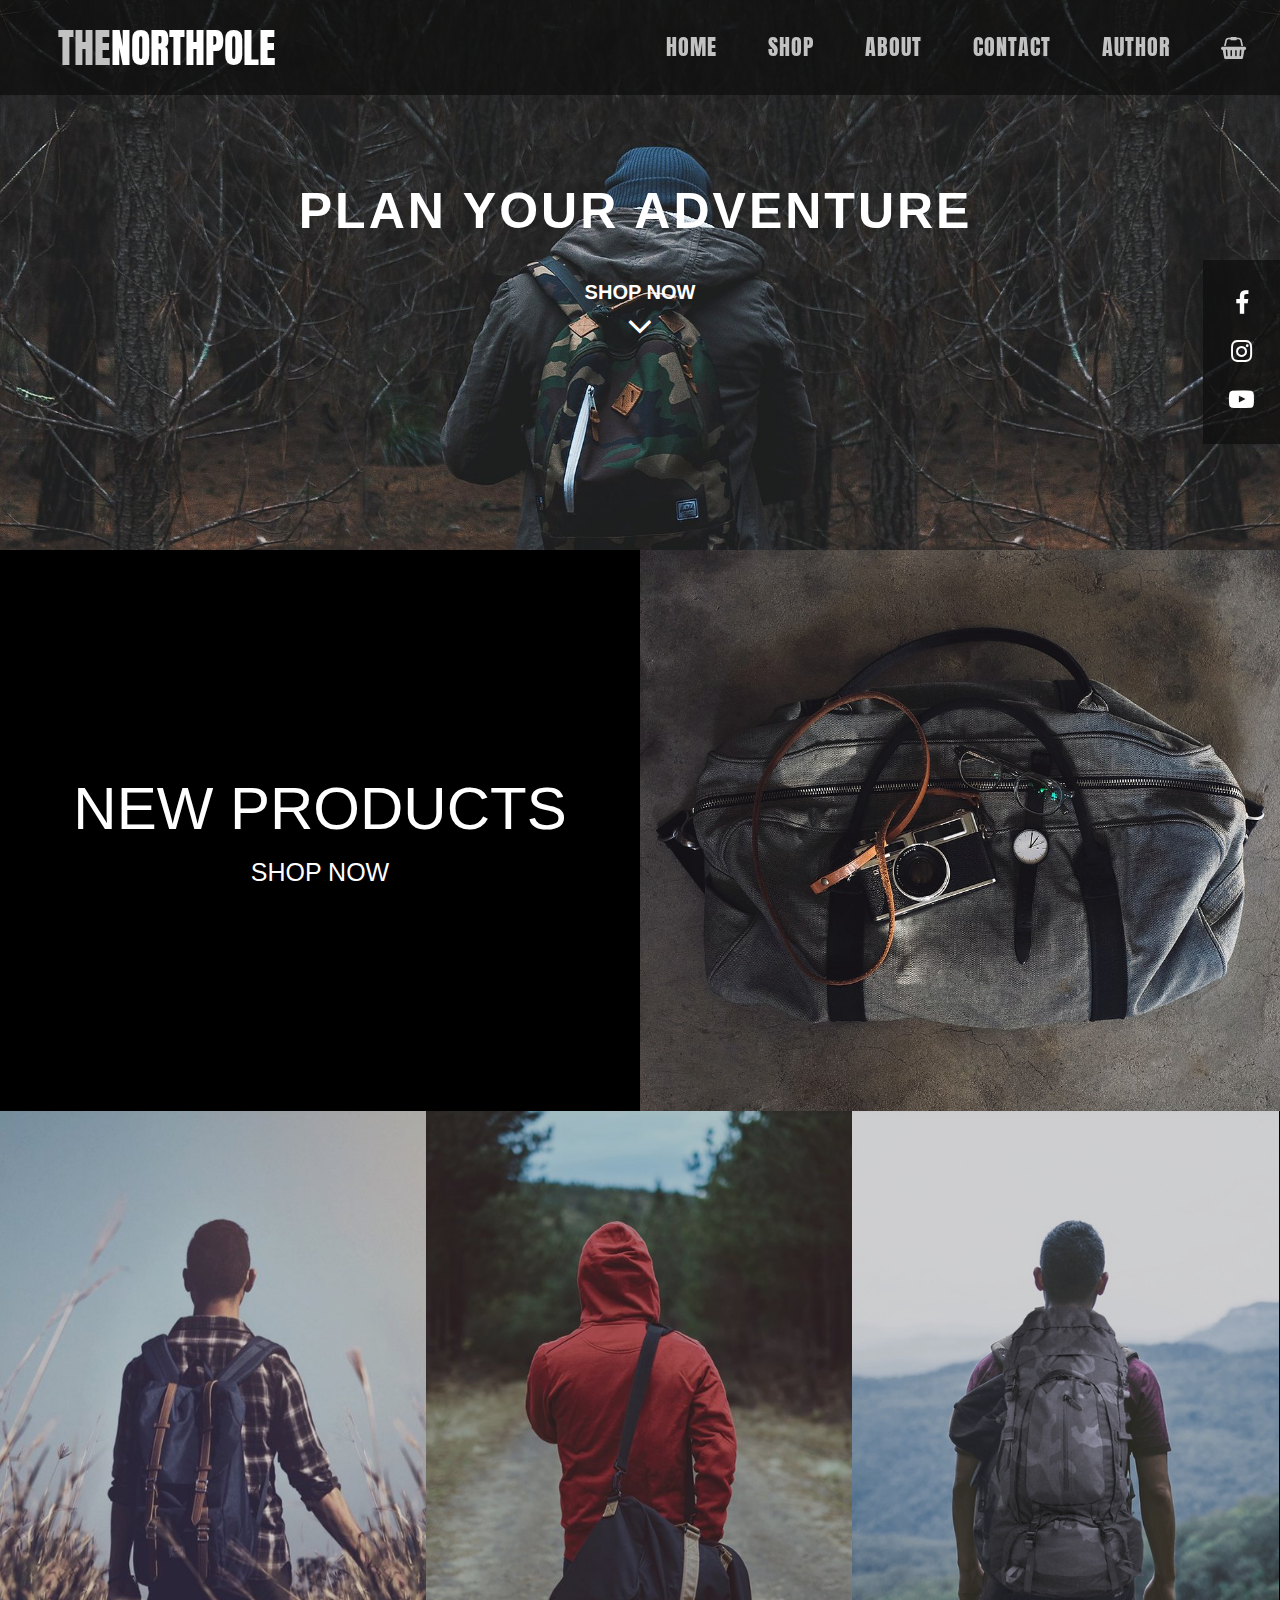
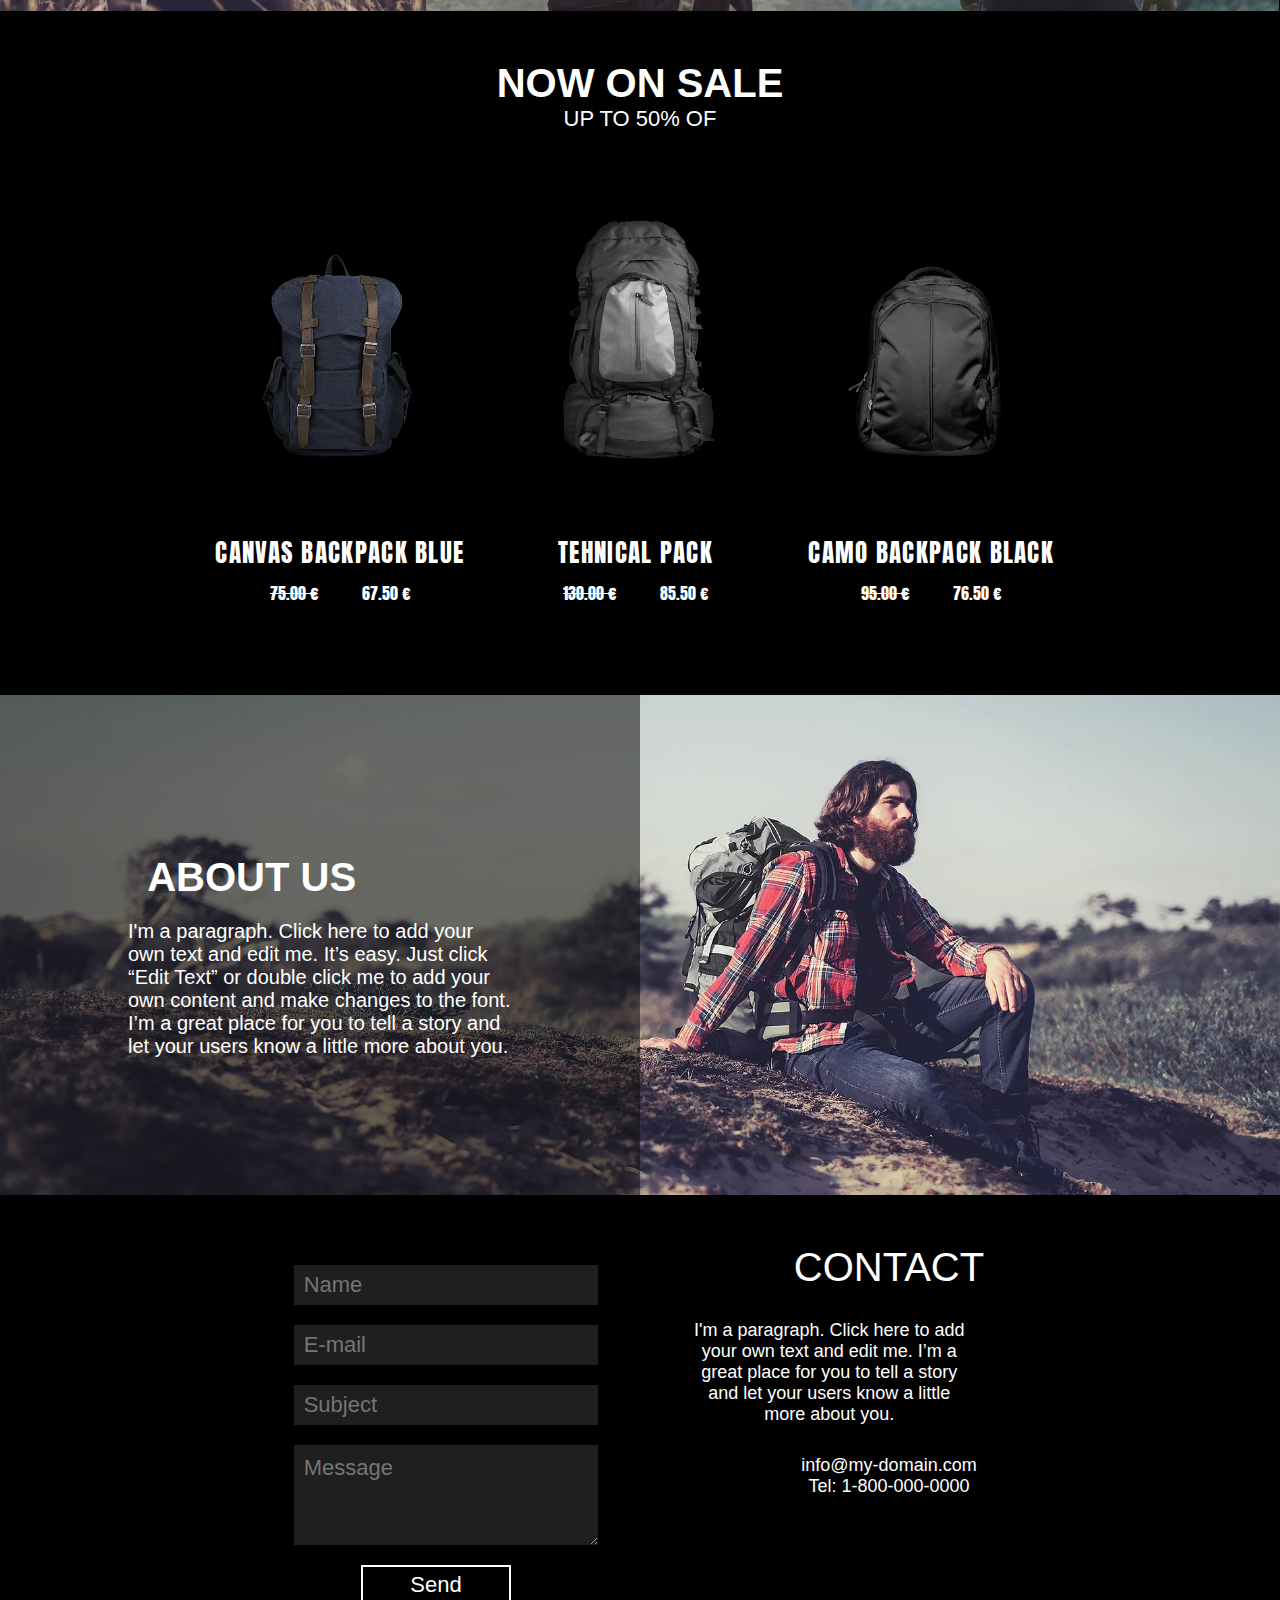
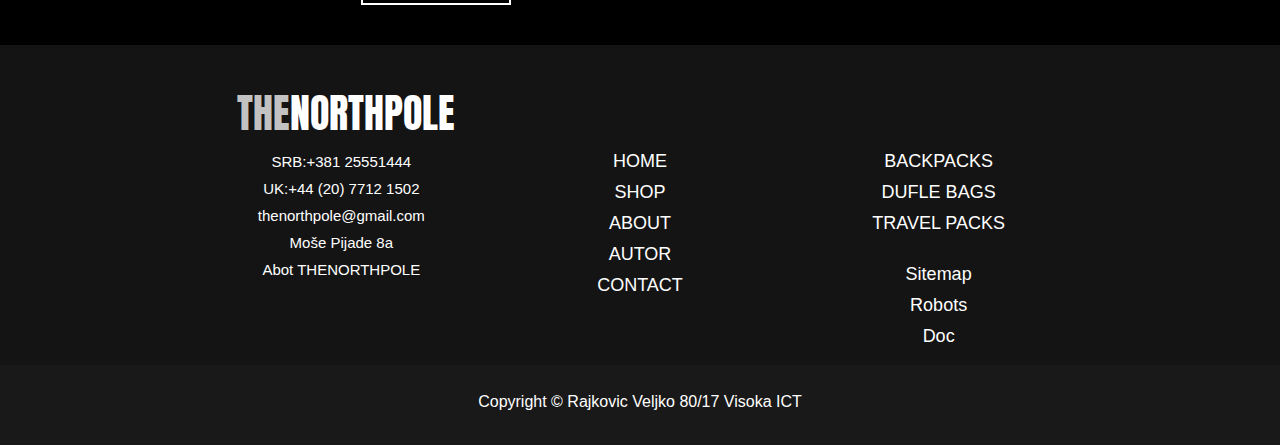
<file: index.html>
<!DOCTYPE html>
<html lang="en">
<head>
    <meta charset="UTF-8"/>
    <meta name="viewport" content="width=device-width, initial-scale=1.0"/>
    <meta http-equiv="X-UA-Compatible" content="ie=edge"/>
    <link rel="stylesheet" href="css/style.css"/>
    <link rel="stylesheet" href="https://cdnjs.cloudflare.com/ajax/libs/font-awesome/4.7.0/css/font-awesome.min.css">
    <!--FONTS-->
    <link href="https://fonts.googleapis.com/css?family=Anton" rel="stylesheet"/>

    <meta charset="UTF-8"/>
    <meta name="description" content="THENORTHLAND is company who sells perfect bags. We have backpack, tehnical packs, duflee bags"/>
	<meta name="keywords" content="THENORTHLAND, backpack, tehnical packs, duflee, bag,bags"/>
    <meta name="viewport" content="width=device-width, initial-scale=1.0"/>
    <meta http-equiv="X-UA-Compatible" content="ie=edge"/>
    <title>THENORTHLAND</title>
    
    <link rel="icon" href="https://www.iconfinder.com/icons/3155806/backpack_bag_sleeping_bag_icon"/>
</head>
<body>
    <div id="background"></div>
    <div id="main">
        <div id="header">
            <div id="nav">
                <div class="nav-logo">
                    <div class="center-logo">
                        <a><span class="logo1">THE</span><span class="logo2">NORTHPOLE</span></a>
                    </div>   
                </div>
                <div class="nav-list">
                    <ul class="list" id="ok">
                        <li><a href="index.html">HOME</a></li>
                        <li class="hide"><a href="shop.html">SHOP 
                            <ul>
                                <li><a href="backpack.html">BACKPACKS</a></li>
                                <li><a href="torba.html">DUFFLE BAGS</a></li>
                                <li><a href="ruksak.html">TRAVEL PACKS</a></li>
                            </ul>
                        </a></li>
                        <li><a href="#row5">ABOUT</a></li>
                        <li><a href="#row6">CONTACT</a></li>
                        <li><a href="author.html">AUTHOR</a></li>
                        <li id="liKorpa"></li>
                        
                    </ul>
                    <i class="fa fa-bars bulet"></i>
                    <i class="fa fa-close close"></i>
                    <div class="navigacijaResponsive">
                        <ul>
                            <li><a href="index.html">HOME</a></li>
                            <span class="line"><span class="fa fa-angle-down"></span><li class="hide"><a href="shop.html">SHOP</a> 
                            <ul>
                                <li><a href="backpack.html">BACKPACKS</a></li>
                                <li><a href="torba.html">DUFFLE BAGS</a></li>
                                <li><a href="ruksak.html">TRAVEL PACKS</a></li>
                            </ul>
                            </li></span>
                            <li><a href="#row5">ABOUT</a></li>
                            <li><a href="#row6">CONTACT</a></li>
                            <li><a href="author.html">AUTHOR</a></li>
                            <li><a><i class="fa fa-shopping-basket" id="korpaIkonica2" aria-hidden="true"></i></a></li>
                            </ul>
                    </div>
                </div>
            </div>
            <div class="header-txt">
                <div class="header-h1">
                    <h1>PLAN YOUR ADVENTURE</h1>
                </div>
                <div class="shop-txt">
                    <h2>SHOP NOW</h2>
                    <a href="#row2"><p><i class="fa fa-angle-down"></i></p></a>
                </div>
            </div>
            <div class="header-media">
                <ul>
                    <li><a href="https://sr-rs.facebook.com/" target="_blank"><i class="fa fa-facebook" aria-hidden="true"></i></a></li>
                    <li><a href="https://www.instagram.com/"  target="_blank"><i class="fa fa-instagram" aria-hidden="true"></i></a></li>
                    <li><a href="https://www.youtube.com/?hl=sr&gl=RS"  target="_blank"><i class="fa fa-youtube-play" aria-hidden="true"></i></a></li>
                </ul>
            </div>
        </div>
        <div id="row2">
            
            <div class="row2-txt">
                <div class="row2-txtCenter">
                    <p class="row2-p1">NEW PRODUCTS</p>
                    <a href = "shop.html"><p class="row2-p2">SHOP NOW</p></a>
                </div>
            </div>  
            <div class="row2-img"> </div>
        </div>
        <div id="row3">
        </div>
        <div id="row4">
            <div class="row4-data">
                <div class="row4-title">
                    <h3>NOW ON SALE</h3>
                    <p>UP TO 50% OF</p>
                </div>
                <div class="row4-bags">
                </div>
            </div>
        </div>
        <div id="row5">
            <div class="row5-black">
                <div class="row5-txtCenter">
                    <h3>ABOUT US</h3>
                    <p>I'm a paragraph. Click here to add your own text and edit me. It’s easy. Just click “Edit Text” or double click me to add your own content and make changes to the font. I’m a great place for you to tell a story and let your users know a little more about you.</p>
                </div>
            </div>
        </div>
        <div class="popT">
            Successfully sent
        </div>
        <div id="row6">
            <div class="row6-center">
                <div class="form">
                    <div class="form-center">
                        <form action="#" method="POST">
                            <div class="divInput">
                                <div class="input">
                                    <input type="text" name="tbxName" id="tbxName" placeholder="Name">
                                </div>
                            </div>
                            <div class="divInput">
                                <div class="input">
                                    <input type="text" name="tbxMail" id="tbxMail" placeholder="E-mail">
                                </div>
                            </div>
                            <div class="divInput">
                                <div class="input">
                                    <input type="text" name="tbxSub" id="tbxSub" placeholder="Subject">
                                </div>
                            </div>
                            <div class="divInput">
                                <div class="input">
                                    <textarea name="txtarea" id="message" placeholder="Message"></textarea>
                                </div>
                            </div>
                            <div class="divInput">
                                    <input type="button" value="Send" id="dugmeF">
                            </div>
                        </form>
                    </div>
                </div>
                <div class="form-txt">
                        <p class="title">CONTACT</p>
                        <p class="con">I'm a paragraph. Click here to add your own text and edit me. I’m a great place for you to tell a story and let your users know a little more about you.</p>
                        <p class="inf">info@my-domain.com</p>
                        <p class="inf">Tel: 1-800-000-0000</p>
                </div>
            </div>
        </div>
        <div class="futer">
            <div class="futer-top">
                <div class="top-center">
                    <div class="top-about">
                        <div class="center-logo">
                            <a href = "index.html"><span class="logo1">THE</span><span class="logo2">NORTHPOLE</span></a>
                        </div>
                        <div class="abou-list">
                        </div>
                    </div>
                    <div class="top-nav">
                    </div>
                    <div class="top-products">
                    </div>
                </div>
            </div>
            <div class="futer-bottom">
                <div class="bottom-center">
                    <p>Copyright © Rajkovic Veljko 80/17 Visoka ICT</p>
                </div>
            </div>
        </div>

        <div class="popUp">
        </div>

        <div class="korpa">
            <div class="korpaTop">
                <div class="ix">
                    <i class="fa fa-close"></i>
                </div>
                <div class="korpah3">
                    <h3>Cart</h3><h3 id="subtotal"></h3>
                </div>
            </div>
            <div class="korpaSadrzaj">
                <div class="korpaSadrzaj-center">
                </div>
                <div class="cena">
                </div>
            </div>
        </div>
    </div>
    <script src="js/jquery-1.4.min.js"></script>
    <script src="https://code.jquery.com/jquery-3.3.1.min.js" integrity="sha256-FgpCb/KJQlLNfOu91ta32o/NMZxltwRo8QtmkMRdAu8=" crossorigin="anonymous"></script>
    <script src="https://ajax.googleapis.com/ajax/libs/jquery/3.2.1/jquery.min.js"></script>  
    <script
  src="https://code.jquery.com/jquery-3.3.1.js"
  integrity="sha256-2Kok7MbOyxpgUVvAk/HJ2jigOSYS2auK4Pfzbm7uH60="
  crossorigin="anonymous"></script>
    <script src="js/main.js"></script>
</body>
</html>
</file>
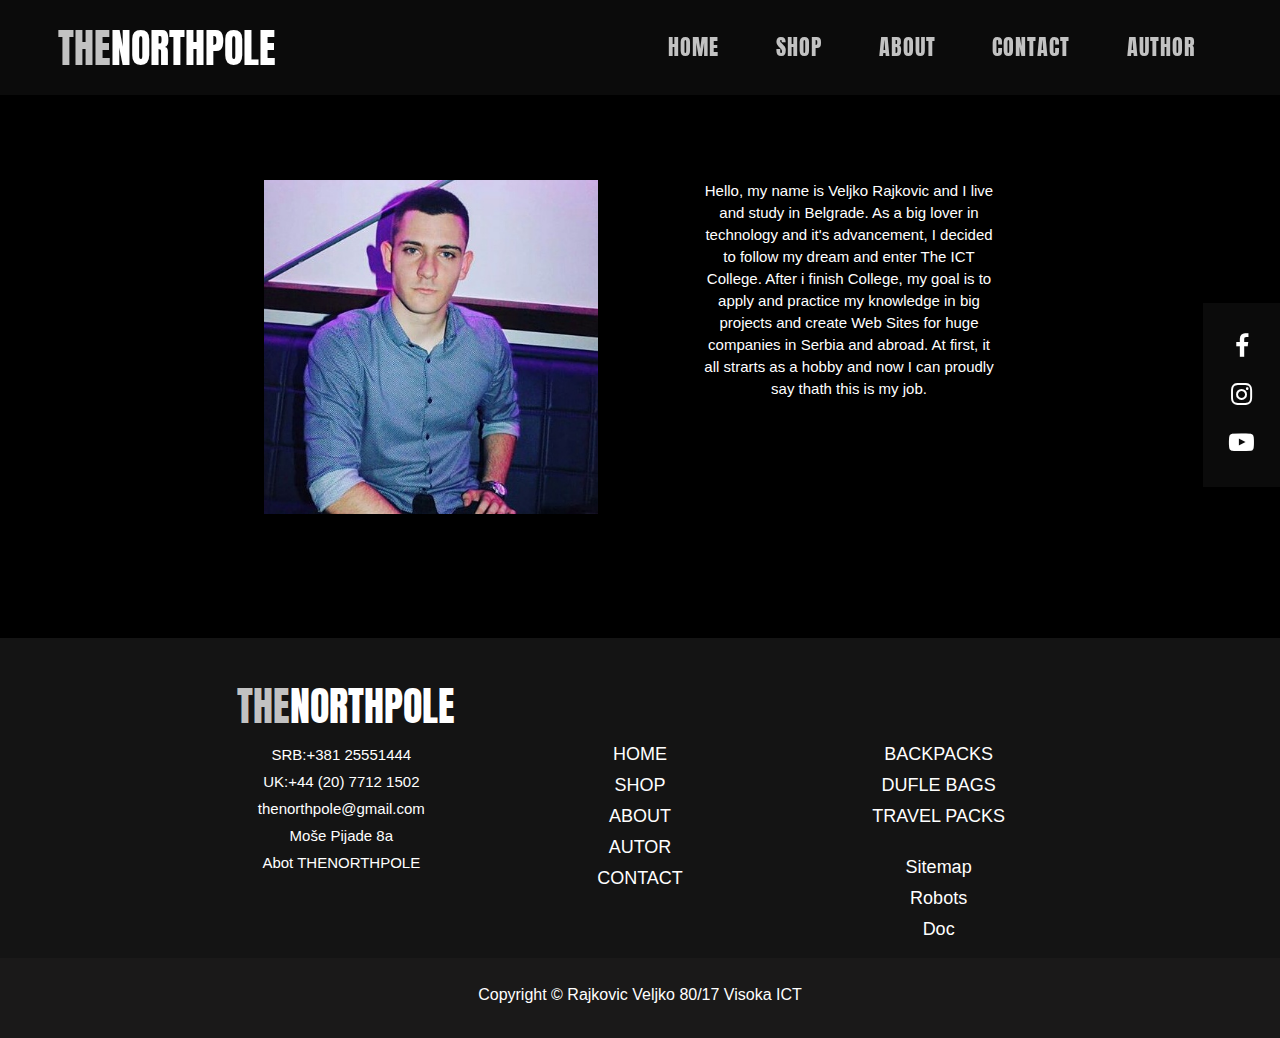
<file: author.html>
<!DOCTYPE html>
<html lang="en">
<head>
    <meta charset="UTF-8"/>
    <meta name="viewport" content="width=device-width, initial-scale=1.0"/>
    <meta http-equiv="X-UA-Compatible" content="ie=edge"/>
    <link rel="stylesheet" href="css/style.css"/>
    <link rel="stylesheet" href="https://cdnjs.cloudflare.com/ajax/libs/font-awesome/4.7.0/css/font-awesome.min.css">
    <link href="https://fonts.googleapis.com/css?family=Anton" rel="stylesheet"/>
    <meta charset="UTF-8"/>
    <meta name="description" content="THENORTHLAND is company who sells perfect bags. We have backpack, tehnical packs, duflee bags"/>
	<meta name="keywords" content="THENORTHLAND, backpack, tehnical packs, duflee, bag,bags"/>
    <meta name="viewport" content="width=device-width, initial-scale=1.0"/>
    <meta http-equiv="X-UA-Compatible" content="ie=edge"/>
    <title>THENORTHLAND</title>
    
    <link rel="icon" href="https://www.iconfinder.com/icons/3155806/backpack_bag_sleeping_bag_icon"/>
</head>
<body>
    <div id="background"></div>
    <div id="main">
        <div id="header2">
            <div id="nav">
                <div class="nav-logo">
                    <div class="center-logo">
                        <a><span class="logo1">THE</span><span class="logo2">NORTHPOLE</span></a>
                    </div>   
                </div>
                <div class="nav-list">
                    <ul class="list" id="ok">
                        <li><a href="index.html">HOME</a></li>
                        <li class="hide"><a href="shop.html">SHOP 
                            <ul>
                                <li><a href="backpack.html">BACKPACKS</a></li>
                                <li><a href="torba.html">DUFFLE BAGS</a></li>
                                <li><a href="ruksak.html">TRAVEL PACKS</a></li>
                            </ul>
                        </a></li>
                        <li><a href="#row5">ABOUT</a></li>
                        <li><a href="index.html#row6">CONTACT</a></li>
                        <li><a href="#">AUTHOR</a></li>
                        <li id="liKorpa"></li>
                    </ul>
                    <i class="fa fa-bars bulet"></i>
                    <i class="fa fa-close close"></i>
                    <div class="navigacijaResponsive">
                        <ul>
                            <li><a href="index.html">HOME</a></li>
                            <span class="line"><span class="fa fa-angle-down"></span><li class="hide"><a href="shop.html">SHOP</a> 
                            <ul>
                                <li><a href="backpack.html">BACKPACKS</a></li>
                                <li><a href="torba.html">DUFFLE BAGS</a></li>
                                <li><a href="ruksak.html">TRAVEL PACKS</a></li>
                            </ul>
                            </li></span>
                            <li><a href="#row5">ABOUT</a></li>
                            <li><a href="#row6">CONTACT</a></li>
                            <li><a href="author.html">AUTHOR</a></li>
                            </ul>
                    </div>
                </div>
            </div>
           
            <div class="author">
                <div class="autor-center">
                    <div class="content">
                        <img src="images/sef.jpg" alt="author">
                    </div>
                    <div class="content">
                        <p class="author-txt">Hello, my name is Veljko Rajkovic and I live and study in Belgrade. As a big lover in technology and it's advancement, I decided to follow my dream and enter The ICT College. After i finish College, my goal is to apply and practice my knowledge in big projects and create Web Sites for huge companies in Serbia and abroad. At first, it all strarts as a hobby and now I can proudly say thath this is my job.</p>
                    </div>
                </div>
            </div>
            <div class="header-media2">
                <ul>
                    <li><a href="https://sr-rs.facebook.com/" target="_blank"><i class="fa fa-facebook" aria-hidden="true"></i></a></li>
                    <li><a href="https://www.instagram.com/"  target="_blank"><i class="fa fa-instagram" aria-hidden="true"></i></a></li>
                    <li><a href="https://www.youtube.com/?hl=sr&gl=RS"  target="_blank"><i class="fa fa-youtube-play" aria-hidden="true"></i></a></li>
                </ul>
            </div>
        </div>
        


        <div class="futer">
            <div class="futer-top">
                <div class="top-center">
                    <div class="top-about">
                        <div class="center-logo">
                            <a href = "index.html"><span class="logo1">THE</span><span class="logo2">NORTHPOLE</span></a>
                        </div>
                        <div class="abou-list">

                        </div>
                    </div>
                    <div class="top-nav">

                    </div>
                    <div class="top-products">

                    </div>
                </div>
            </div>
            <div class="futer-bottom">
                <div class="bottom-center">
                    <p>Copyright © Rajkovic Veljko 80/17 Visoka ICT</p>
                </div>
            </div>
        </div>
        
    </div>
    <script src="js/jquery-1.4.min.js"></script>
    
    <script src="https://code.jquery.com/jquery-3.3.1.min.js" integrity="sha256-FgpCb/KJQlLNfOu91ta32o/NMZxltwRo8QtmkMRdAu8=" crossorigin="anonymous"></script>
    <script src="https://ajax.googleapis.com/ajax/libs/jquery/3.2.1/jquery.min.js"></script>  
    <script
  src="https://code.jquery.com/jquery-3.3.1.js"
  integrity="sha256-2Kok7MbOyxpgUVvAk/HJ2jigOSYS2auK4Pfzbm7uH60="
  crossorigin="anonymous"></script>
    <script src="js/author.js"></script>
</body>
</html>
</file>
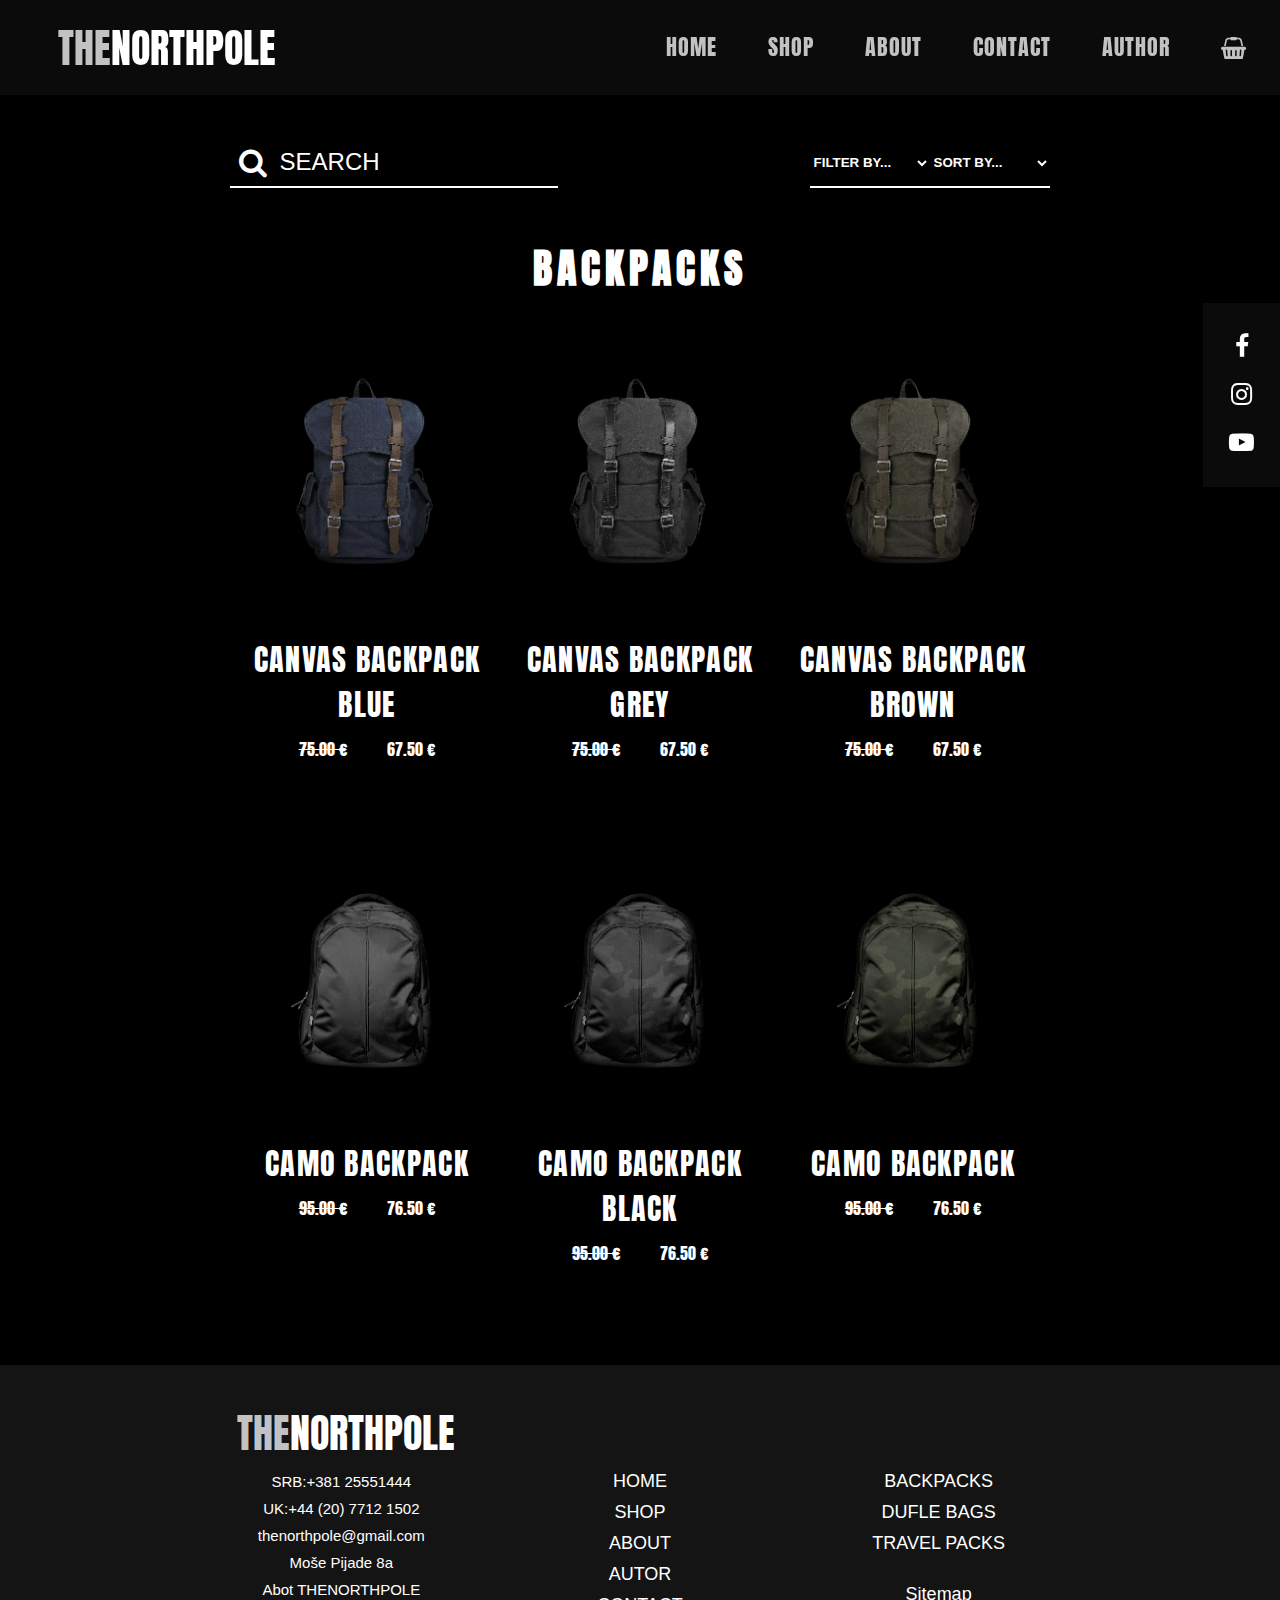
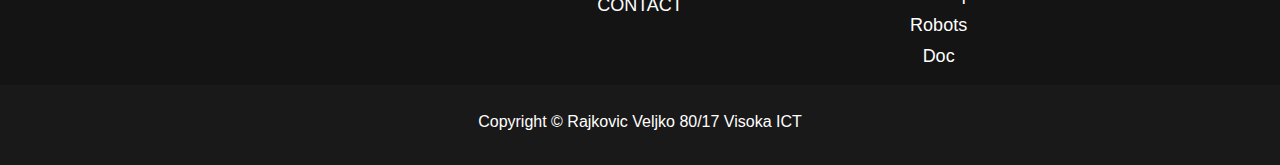
<file: backpack.html>
<!DOCTYPE html>
<html lang="en">
<head>
    <meta charset="UTF-8">
    <meta name="viewport" content="width=device-width, initial-scale=1.0">
    <meta http-equiv="X-UA-Compatible" content="ie=edge">
    <link rel="stylesheet" href="css/style.css"/>
    <link rel="stylesheet" href="https://cdnjs.cloudflare.com/ajax/libs/font-awesome/4.7.0/css/font-awesome.min.css">
    <link href="https://fonts.googleapis.com/css?family=Anton" rel="stylesheet"/>
    <meta charset="UTF-8"/>
    <meta name="description" content="THENORTHLAND is company who sells perfect bags. We have backpack, tehnical packs, duflee bags"/>
	<meta name="keywords" content="THENORTHLAND, backpack, tehnical packs, duflee, bag,bags"/>
    <meta name="viewport" content="width=device-width, initial-scale=1.0"/>
    <meta http-equiv="X-UA-Compatible" content="ie=edge"/>
    <title>THENORTHLAND</title>
    
    <link rel="icon" href="https://www.iconfinder.com/icons/3155806/backpack_bag_sleeping_bag_icon"/>
</head>
<body>
        <div id="background"></div>
    <div id="main">
        <div id="header2">
            <div id="nav">
                <div class="nav-logo">
                    <div class="center-logo">
                        <a href = "index.html"><span class="logo1">THE</span><span class="logo2">NORTHPOLE</span></a>
                    </div>   
                </div>
                    <div class="nav-list">
                        <ul class="list" id="ok">
                            <li><a href="index.html">HOME</a></li>
                            <li class="hide"><a href="shop.html">SHOP
                                <ul>
                                    <li><a href="backpack.html">BACKPACKS</a></li>
                                    <li><a href="torba.html">DUFFLE BAGS</a></li>
                                    <li><a href="ruksak.html">TRAVEL PACKS</a></li>
                                </ul>
                            </a></li>
                            <li><a href="#">ABOUT</a></li>
                            <li><a href="index.html#row6">CONTACT</a></li>
                            <li><a href="author.html">AUTHOR</a></li>
                            <li id="liKorpa"></li>
                        </ul>
                        <i class="fa fa-bars bulet"></i>
                    <i class="fa fa-close close"></i>
                    <div class="navigacijaResponsive">
                        <ul>
                            <li><a href="index.html">HOME</a></li>
                            <span class="line"><span class="fa fa-angle-down"></span><li class="hide"><a href="shop.html">SHOP</a> 
                            <ul>
                                <li><a href="backpack.html">BACKPACKS</a></li>
                                <li><a href="torba.html">DUFFLE BAGS</a></li>
                                <li><a href="ruksak.html">TRAVEL PACKS</a></li>
                            </ul>
                            </li></span>
                            <li><a href="#row5">ABOUT</a></li>
                            <li><a href="#row6">CONTACT</a></li>
                            <li><a href="author.html">AUTHOR</a></li>
                            <li><a><i class="fa fa-shopping-basket" id="korpaIkonica2" aria-hidden="true"></i></a></li>
                            </ul>
                    </div>
                    </div>
                    
            </div>
            <div class="header-media2">
                <ul>
                    <li><a href="https://sr-rs.facebook.com/" target="_blank"><i class="fa fa-facebook" aria-hidden="true"></i></a></li>
                    <li><a href="https://www.instagram.com/"  target="_blank"><i class="fa fa-instagram" aria-hidden="true"></i></a></li>
                    <li><a href="https://www.youtube.com/?hl=sr&gl=RS"  target="_blank"><i class="fa fa-youtube-play" aria-hidden="true"></i></a></li>
                </ul>
            </div>
        </div>
        <div id="data">
            <div id="center-data">
                <div class="data-title">
                    <div class="filterSort">
                        <div class="searchBox">
                            <span class="fa fa-search"></span>
                            <input type="text" name="search" id="search" placeholder="Search" class="search">
                        </div> 
                        <div class="sort">
                                <select name="sort" id="sort" class="sort1">
                                   <option value="0">Sort by...</option>
                                   <option value="a-z">A-Z</option>
                                   <option value="z-a">Z-A</option>
                                   <option value="priceUp">To highest</option>
                                   <option value="priceDown">To lowest</option>
                                </select>
                                <select name="filter" id="filter" class="sort1">
                                   <option value="0">Filter by...</option>
                                   <option value="2">CAMO</option>
                                   <option value="1">Canvas</option>
                                </select>
                             </div> 
                    </div>
                    <h1>BACKPACKS</h1>
                    
                    <div class="artikli">
                        <div class="cleaner"></div>
                    </div>
                </div>
            </div>
        </div>
       
        <!-- <div class="filter">
            <p>CHOSE TYPE OF BAGS</p>
            <label class="container"><span class="x2">CANVAS</span>
                    <input type="checkbox" class="cbx1" data-idk = "1"/>
                    <span class="checkmark"></span>
                  </label>
                  <label class="container"><span class="x2">CAMO BACKPACK</span>
                    <input type="checkbox" class="cbx1" data-idk = "2"/>
                    <span class="checkmark"></span>
                  </label>
        </div> -->

        <div class="futer">
            <div class="futer-top">
                <div class="top-center">
                    <div class="top-about">
                        <div class="center-logo">
                            <a href = "index.html"><span class="logo1">THE</span><span class="logo2">NORTHPOLE</span></a>
                        </div>
                        <div class="abou-list">

                        </div>
                    </div>
                    <div class="top-nav">

                    </div>
                    <div class="top-products">

                    </div>
                </div>
            </div>
            <div class="futer-bottom">
                <div class="bottom-center">
                    <p>Copyright © Rajkovic Veljko 80/17 Visoka ICT</p>
                </div>
            </div>
        </div>

        <div class="popUp">
            
        </div>

        <div class="korpa">
            <div class="korpaTop">
               
                <div class="ix">
                    <i class="fa fa-close"></i>
                </div>
                <div class="korpah3">
                        <h3>Cart</h3><h3 id="subtotal"></h3>
                </div>
            </div>
            <div class="korpaSadrzaj">
                <div class="korpaSadrzaj-center">
                    
                </div>
                <div class="cena">
                    
                </div>
            </div>
        </div>

    </div>
    <script src="js/jquery-1.4.min.js"></script>
    <script src="https://ajax.googleapis.com/ajax/libs/jquery/3.2.1/jquery.min.js"></script>  
    <script src="https://code.jquery.com/jquery-3.3.1.min.js" integrity="sha256-FgpCb/KJQlLNfOu91ta32o/NMZxltwRo8QtmkMRdAu8=" crossorigin="anonymous"></script>

    
    <script src="js/main2.js"></script>
</body>
</html>
</file>
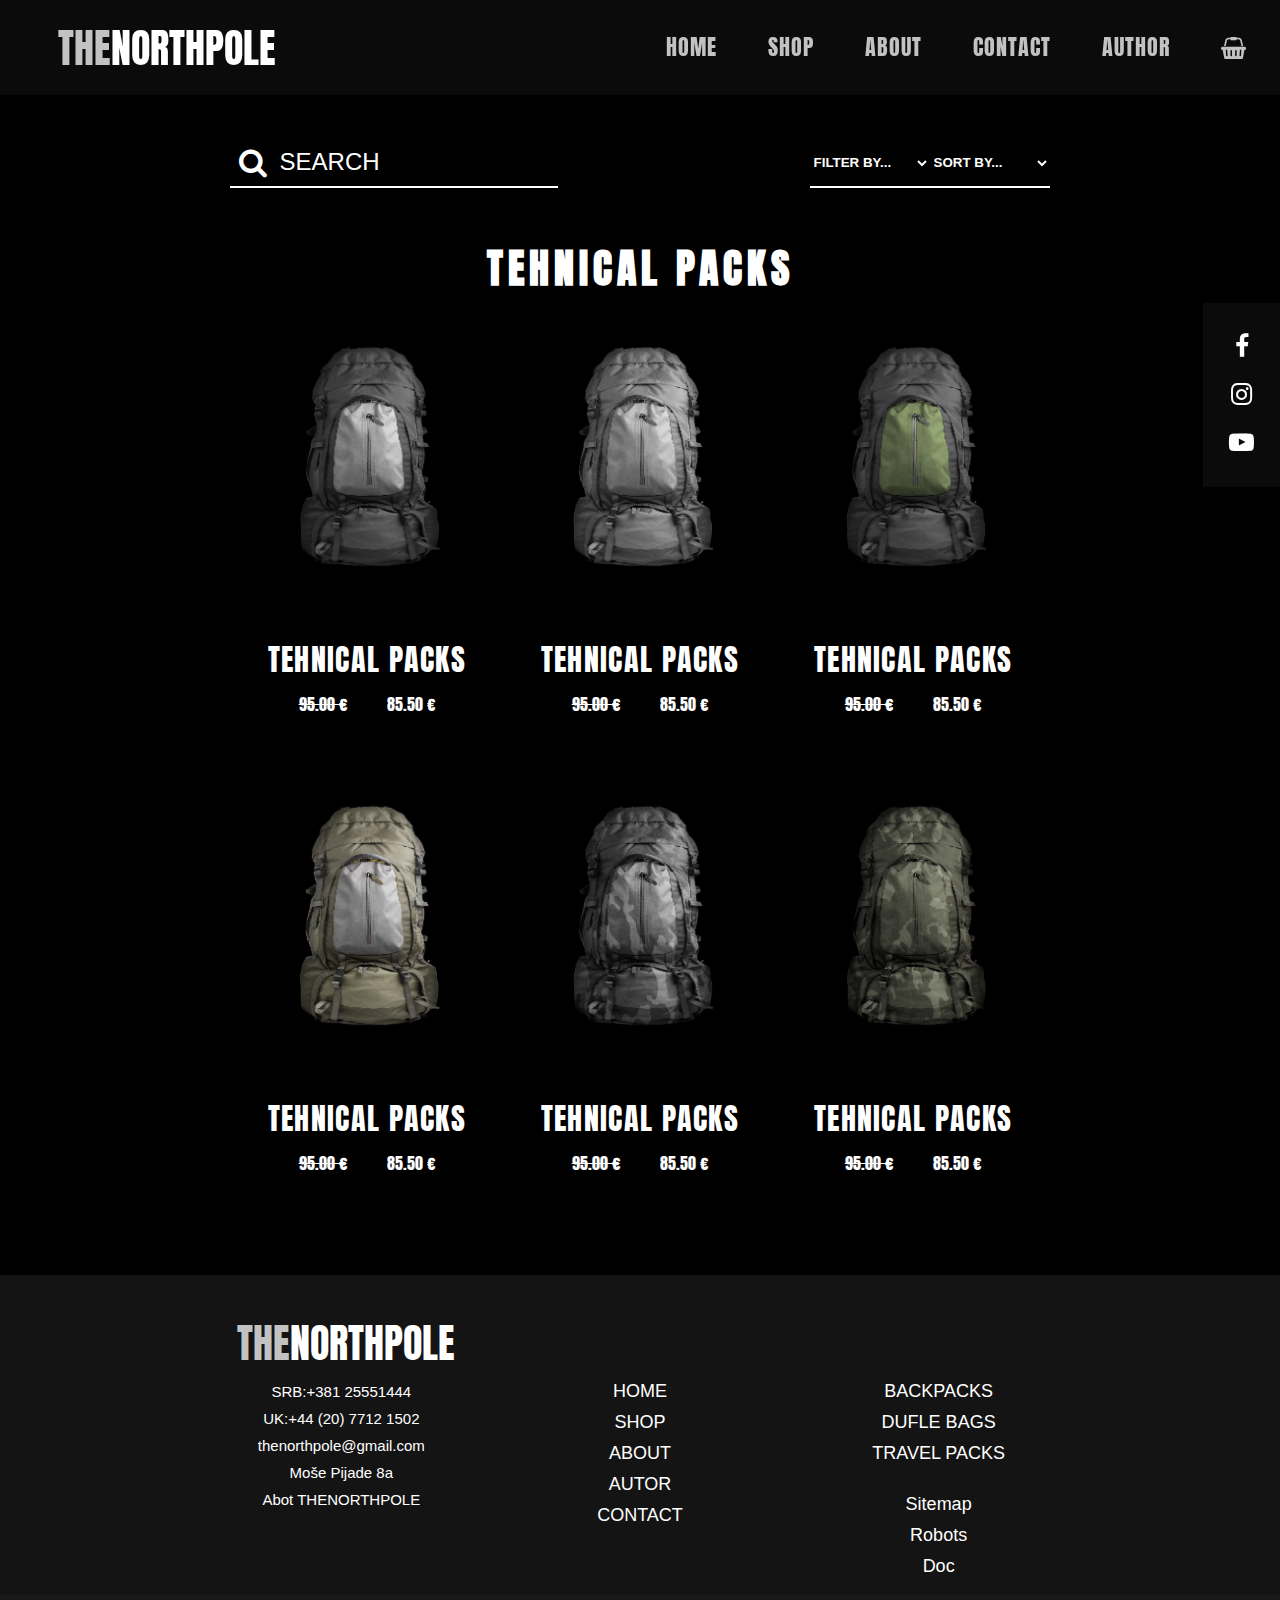
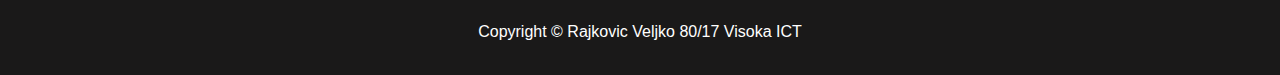
<file: ruksak.html>
<!DOCTYPE html>
<html lang="en">
<head>
    <meta charset="UTF-8">
    <meta name="viewport" content="width=device-width, initial-scale=1.0">
    <meta http-equiv="X-UA-Compatible" content="ie=edge">
    <link rel="stylesheet" href="css/style.css"/>
    <link rel="stylesheet" href="https://cdnjs.cloudflare.com/ajax/libs/font-awesome/4.7.0/css/font-awesome.min.css">
    <link href="https://fonts.googleapis.com/css?family=Anton" rel="stylesheet"/>
    <meta charset="UTF-8"/>
    <meta name="description" content="THENORTHLAND is company who sells perfect bags. We have backpack, tehnical packs, duflee bags"/>
	<meta name="keywords" content="THENORTHLAND, backpack, tehnical packs, duflee, bag,bags"/>
    <meta name="viewport" content="width=device-width, initial-scale=1.0"/>
    <meta http-equiv="X-UA-Compatible" content="ie=edge"/>
    <title>THENORTHLAND</title>
    
    <link rel="icon" href="https://www.iconfinder.com/icons/3155806/backpack_bag_sleeping_bag_icon"/>
</head>
<body>
    <div id="background"></div>
    <div id="main">
        <div id="header2">
            <div id="nav">
                <div class="nav-logo">
                    <div class="center-logo">
                        <a href = "index.html"><span class="logo1">THE</span><span class="logo2">NORTHPOLE</span></a>
                    </div>   
                </div>
                    <div class="nav-list">
                        <ul class="list" id="ok">
                            <li><a href="index.html">HOME</a></li>
                            <li class="hide"><a href="shop.html">SHOP
                                <ul>
                                    <li><a href="backpack.html">BACKPACKS</a></li>
                                    <li><a href="torba.html">DUFFLE BAGS</a></li>
                                    <li><a href="#">TRAVEL PACKS</a></li>
                                </ul>
                            </a></li>
                            <li><a href="#" data-link="index.html">ABOUT</a></li>
                            <li><a href="index.html#row6">CONTACT</a></li>
                            <li><a href="author.html">AUTHOR</a></li>
                            <li id="liKorpa"></li>
                        </ul>
                        <i class="fa fa-bars bulet"></i>
                    <i class="fa fa-close close"></i>
                    <div class="navigacijaResponsive">
                        <ul>
                            <li><a href="index.html">HOME</a></li>
                            <span class="line"><span class="fa fa-angle-down"></span><li class="hide"><a href="shop.html">SHOP</a> 
                            <ul>
                                <li><a href="backpack.html">BACKPACKS</a></li>
                                <li><a href="torba.html">DUFFLE BAGS</a></li>
                                <li><a href="ruksak.html">TRAVEL PACKS</a></li>
                            </ul>
                            </li></span>
                            <li><a href="#row5">ABOUT</a></li>
                            <li><a href="#row6">CONTACT</a></li>
                            <li><a href="author.html">AUTHOR</a></li>
                            <li><a><i class="fa fa-shopping-basket" id="korpaIkonica2" aria-hidden="true"></i></a></li>
                            </ul>
                    </div>
                    </div>
                    
            </div>
            <div class="header-media2">
                <ul>
                    <li><a href="https://sr-rs.facebook.com/" target="_blank"><i class="fa fa-facebook" aria-hidden="true"></i></a></li>
                    <li><a href="https://www.instagram.com/"  target="_blank"><i class="fa fa-instagram" aria-hidden="true"></i></a></li>
                    <li><a href="https://www.youtube.com/?hl=sr&gl=RS"  target="_blank"><i class="fa fa-youtube-play" aria-hidden="true"></i></a></li>
                </ul>
            </div>
        </div>
        <div id="data">
            <div id="center-data">
                <div class="data-title">
                        <div class="filterSort">
                                <div class="searchBox">
                                    <span class="fa fa-search"></span>
                                    <input type="text" name="search" id="search" placeholder="Search" class="search">
                                </div> 
                                <div class="sort">
                                        <select name="sort" id="sort" class="sort1">
                                           <option value="0">Sort by...</option>
                                           <option value="a-z">A-Z</option>
                                           <option value="z-a">Z-A</option>
                                           <option value="priceUp">To highest</option>
                                           <option value="priceDown">To lowest</option>
                                        </select>
                                        <select name="filter" id="filter" class="sort1">
                                           <option value="0">Filter by...</option>
                                           <option value="3">tehnicalPacks</option>
                                           
                                        </select>
                                     </div> 
                            </div>
                    <h1>TEHNICAL PACKS</h1>
                    <div class="artikli">
                        <div class="cleaner"></div>
                    </div>
                </div>
            </div>
        </div>
       
        <!-- <div class="filter">
            <p>CHOSE TYPE OF BAGS</p>
            <label class="container"><span class="x2">CANVAS</span>
                    <input type="checkbox" class="cbx1" data-idk = "1"/>
                    <span class="checkmark"></span>
                  </label>
                  <label class="container"><span class="x2">CAMO BACKPACK</span>
                    <input type="checkbox" class="cbx1" data-idk = "2"/>
                    <span class="checkmark"></span>
                  </label>
        </div> -->

        <div class="futer">
            <div class="futer-top">
                <div class="top-center">
                    <div class="top-about">
                        <div class="center-logo">
                            <a href = "index.html"><span class="logo1">THE</span><span class="logo2">NORTHPOLE</span></a>
                        </div>
                        <div class="abou-list">

                        </div>
                    </div>
                    <div class="top-nav">

                    </div>
                    <div class="top-products">

                    </div>
                </div>
            </div>
            <div class="futer-bottom">
                <div class="bottom-center">
                    <p>Copyright © Rajkovic Veljko 80/17 Visoka ICT</p>
                </div>
            </div>
        </div>



        <div class="popUp">
            
        </div>

        <div class="korpa">
            <div class="korpaTop">
               
                <div class="ix">
                    <i class="fa fa-close"></i>
                </div>
                <div class="korpah3">
                        <h3>Cart</h3><h3 id="subtotal"></h3>
                </div>
            </div>
            <div class="korpaSadrzaj">
                <div class="korpaSadrzaj-center">
                    
                </div>
                <div class="cena">
                    
                </div>
            </div>
        </div>


    </div>
    <script src="js/jquery-1.4.min.js"></script>
    <script src="https://ajax.googleapis.com/ajax/libs/jquery/3.2.1/jquery.min.js"></script>  
    <!-- <script src="https://code.jquery.com/jquery-3.3.1.min.js" integrity="sha256-FgpCb/KJQlLNfOu91ta32o/NMZxltwRo8QtmkMRdAu8=" crossorigin="anonymous"></script>
    --><script src="js/tehnicalPacks.js"></script> 
</body>
</html>
</file>
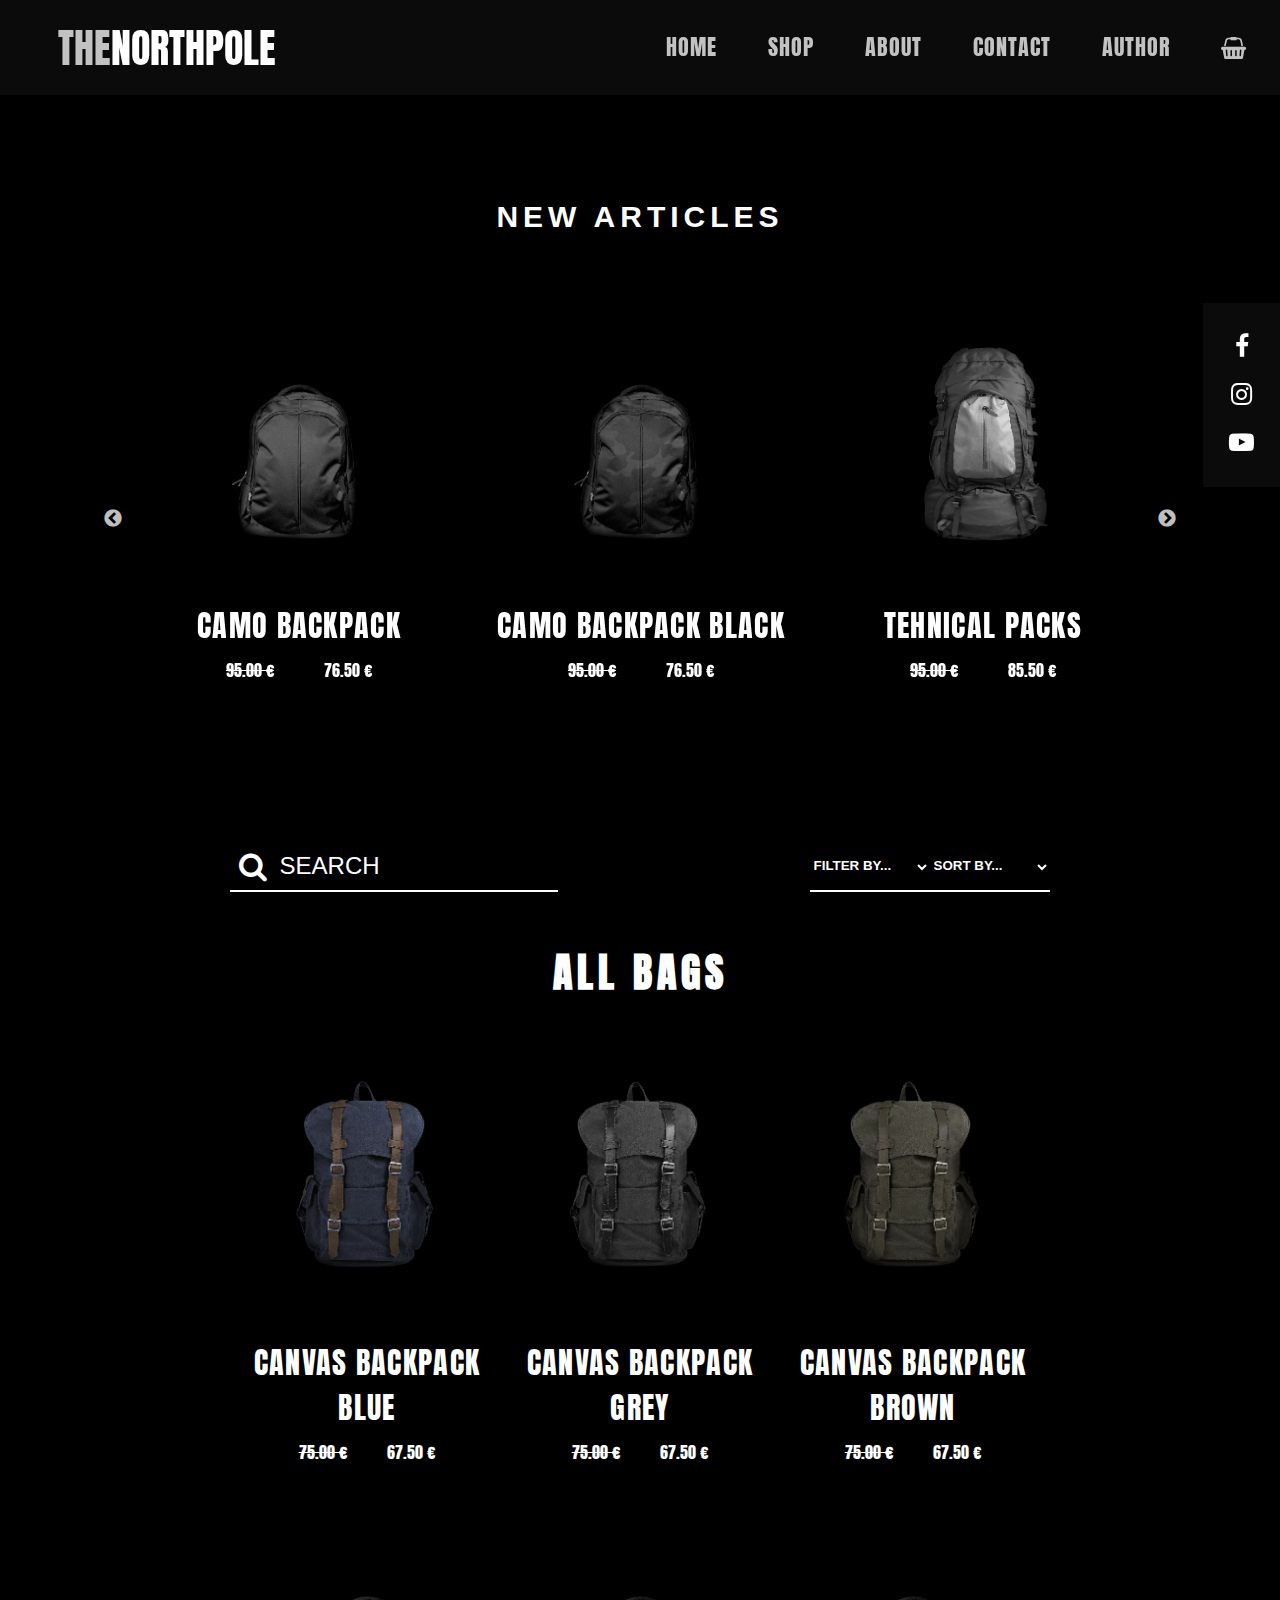
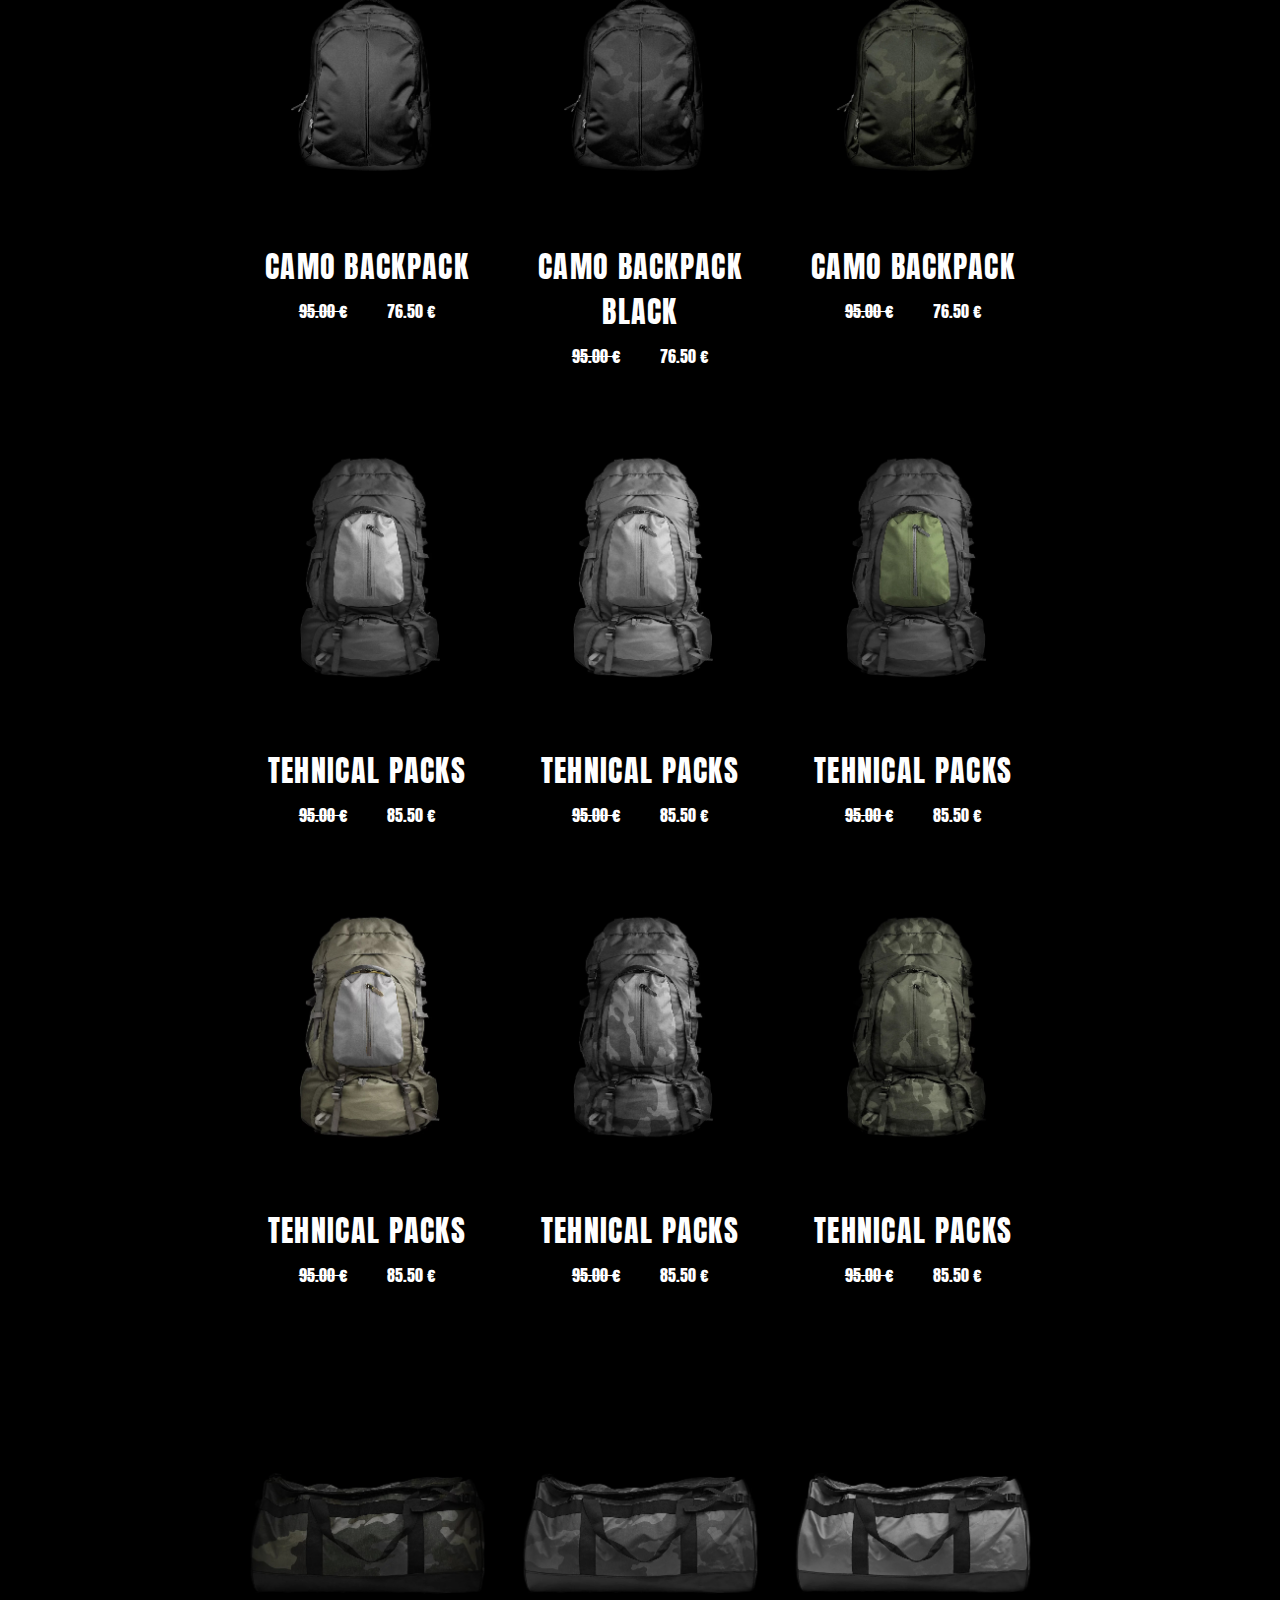
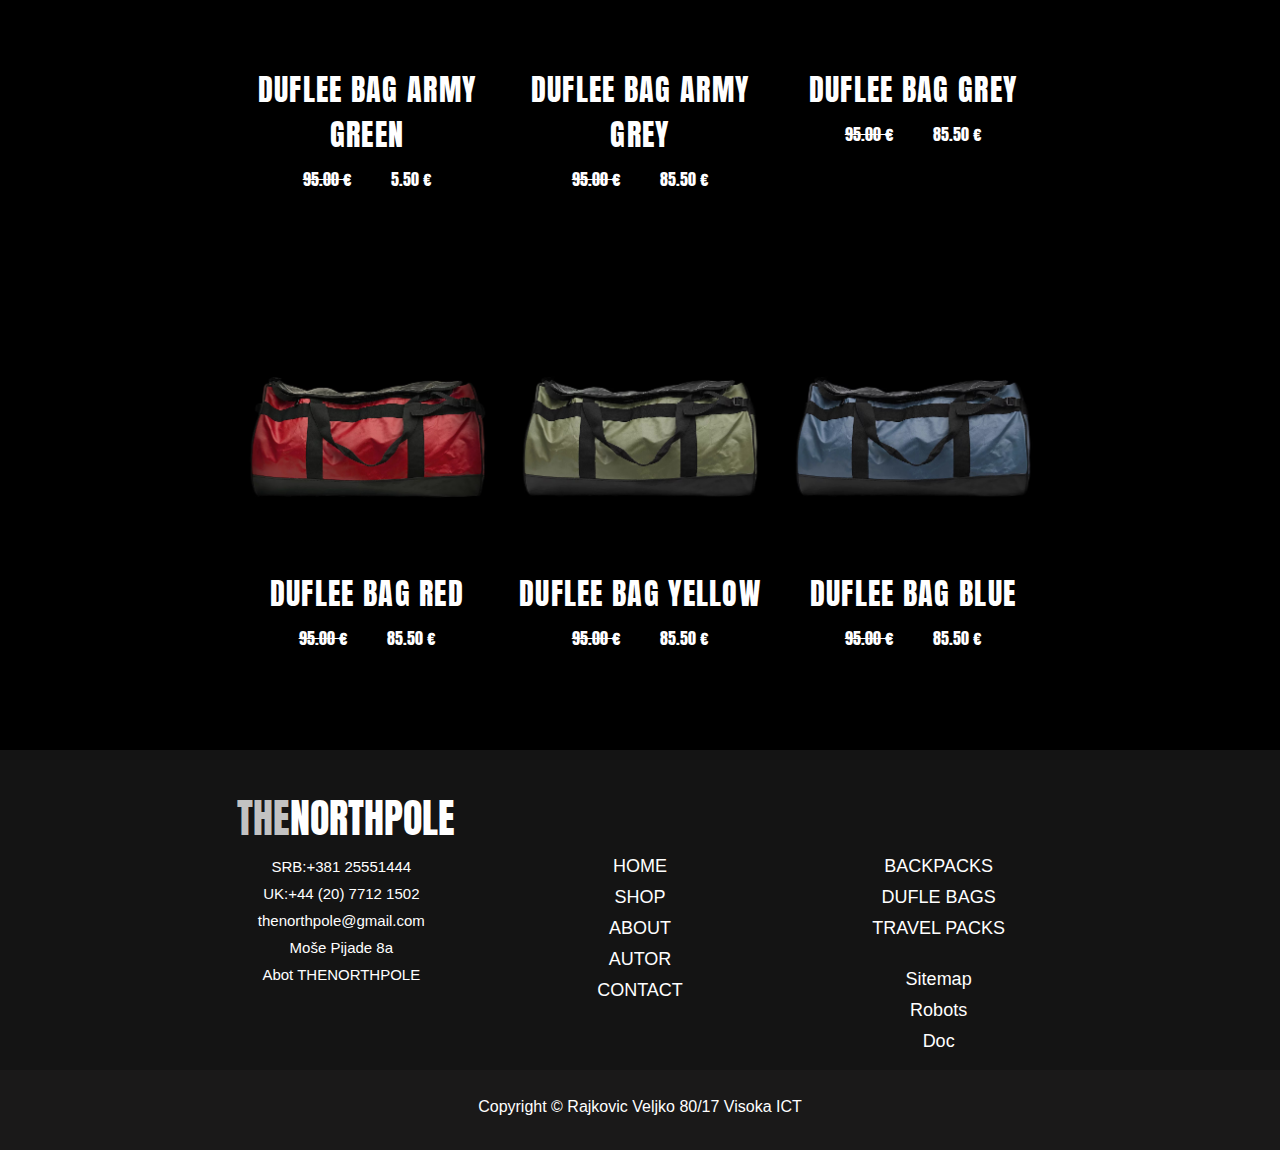
<file: shop.html>
<!DOCTYPE html>
<html lang="en">
<head>
    <meta charset="UTF-8">
    <meta name="viewport" content="width=device-width, initial-scale=1.0">
    <meta http-equiv="X-UA-Compatible" content="ie=edge">
    <link rel="stylesheet" href="css/style.css"/>
    <link rel="stylesheet" href="https://cdnjs.cloudflare.com/ajax/libs/font-awesome/4.7.0/css/font-awesome.min.css">
    
    <link href="https://fonts.googleapis.com/css?family=Anton" rel="stylesheet"/>
    <meta charset="UTF-8"/>
    <meta name="description" content="THENORTHLAND is company who sells perfect bags. We have backpack, tehnical packs, duflee bags"/>
	<meta name="keywords" content="THENORTHLAND, backpack, tehnical packs, duflee, bag,bags"/>
    <meta name="viewport" content="width=device-width, initial-scale=1.0"/>
    <meta http-equiv="X-UA-Compatible" content="ie=edge"/>
    <title>THENORTHLAND</title>
    
    <link rel="icon" href="https://www.iconfinder.com/icons/3155806/backpack_bag_sleeping_bag_icon"/>

    <link rel="stylesheet" type="text/css" href="slick/slick.css"/>
    <link rel="stylesheet" type="text/css" href="slick/slick-theme.css"/>

</head>
<body>
    <div id="background"></div>
    <div id="main">
        <div id="header2">
            <div id="nav">
                <div class="nav-logo">
                    <div class="center-logo">
                        <a href = "index.html"><span class="logo1">THE</span><span class="logo2">NORTHPOLE</span></a>
                    </div>   
                </div>
                    <div class="nav-list">
                        <ul class="list" id="ok">
                            <li><a href="index.html">HOME</a></li>
                            <li class="hide"><a href="shop.html">SHOP
                                <ul>
                                    <li><a href="backpack.html">BACKPACKS</a></li>
                                    <li><a href="torba.html">DUFFLE BAGS</a></li>
                                    <li><a href="ruksak.html">TRAVEL PACKS</a></li>
                                </ul>
                            </a></li>
                            <li><a href="#">ABOUT</a></li>
                            <li><a href="index.html#row6">CONTACT</a></li>
                            <li><a href="author.html">AUTHOR</a></li>
                            <li id="liKorpa"></li>
                        </ul>
                        <i class="fa fa-bars bulet"></i>
                    <i class="fa fa-close close"></i>
                    <div class="navigacijaResponsive">
                        <ul>
                            <li><a href="index.html">HOME</a></li>
                            <span class="line"><span class="fa fa-angle-down"></span><li class="hide"><a href="shop.html">SHOP</a> 
                            <ul>
                                <li><a href="backpack.html">BACKPACKS</a></li>
                                <li><a href="torba.html">DUFFLE BAGS</a></li>
                                <li><a href="ruksak.html">TRAVEL PACKS</a></li>
                            </ul>
                            </li></span>
                            <li><a href="#row5">ABOUT</a></li>
                            <li><a href="#row6">CONTACT</a></li>
                            <li><a href="author.html">AUTHOR</a></li>
                            <li><a><i class="fa fa-shopping-basket" id="korpaIkonica2" aria-hidden="true"></i></a></li>
                            </ul>
                    </div>
                    </div>
            </div>
            <div class="header-media2">
                <ul>
                    <li><a href="https://sr-rs.facebook.com/" target="_blank"><i class="fa fa-facebook" aria-hidden="true"></i></a></li>
                    <li><a href="https://www.instagram.com/"  target="_blank"><i class="fa fa-instagram" aria-hidden="true"></i></a></li>
                    <li><a href="https://www.youtube.com/?hl=sr&gl=RS"  target="_blank"><i class="fa fa-youtube-play" aria-hidden="true"></i></a></li>
                </ul>
            </div>
        </div>
        <div id="gallery">
            <h2>NEW ARTICLES</h2>
            <div class="gallery-center">       
            </div>  
        </div>
        <div id="data">
            <div id="center-data">
                <div class="data-title">
                    <div class="filterSort">
                        <div class="searchBox">
                            <span class="fa fa-search"></span>
                            <input type="text" name="search" id="search" placeholder="Search" class="search">
                        </div> 
                        <div class="sort">
                            <select name="sort" id="sort" class="sort1">
                               <option value="0">Sort by...</option>
                               <option value="a-z">A-Z</option>
                               <option value="z-a">Z-A</option>
                               <option value="priceUp">To highest</option>
                               <option value="priceDown">To lowest</option>
                            </select>
                            <select name="filter" id="filter" class="sort1">
                                <option value="0">Filter by...</option>
                                <option value="2">CAMO</option>
                                <option value="1">Canvas</option>
                                <option value="3">Tehnical Packs</option>
                                <option value="4">Duflee bag</option>
                            </select>
                        </div> 
                    </div>
                    <h1>ALL BAGS</h1>
                    <div class="artikli">
                        <div class="cleaner"></div>
                    </div>
                </div>
            </div>
        </div>
       
        <!-- <div class="filter">
            <p>CHOSE TYPE OF BAGS</p>
            <label class="container"><span class="x2">CANVAS</span>
                    <input type="checkbox" class="cbx1" data-idk = "1"/>
                    <span class="checkmark"></span>
                  </label>
                  <label class="container"><span class="x2">CAMO BACKPACK</span>
                    <input type="checkbox" class="cbx1" data-idk = "2"/>
                    <span class="checkmark"></span>
                  </label>
        </div> -->

        <div class="futer">
            <div class="futer-top">
                <div class="top-center">
                    <div class="top-about">
                        <div class="center-logo">
                            <a href = "index.html"><span class="logo1">THE</span><span class="logo2">NORTHPOLE</span></a>
                        </div>
                        <div class="abou-list">

                        </div>
                    </div>
                    <div class="top-nav">

                    </div>
                    <div class="top-products">

                    </div>
                </div>
            </div>
            <div class="futer-bottom">
                <div class="bottom-center">
                    <p>Copyright © Rajkovic Veljko 80/17 Visoka ICT</p>
                </div>
            </div>
        </div>


        <div class="popUp">
            
        </div>

        <div class="korpa">
            <div class="korpaTop">
               
                <div class="ix">
                    <i class="fa fa-close"></i>
                </div>
                <div class="korpah3">
                        <h3>Cart</h3><h3 id="subtotal"></h3>
                </div>
            </div>
            <div class="korpaSadrzaj">
                <div class="korpaSadrzaj-center">
                    
                </div>
                <div class="cena">
                    
                </div>
            </div>
        </div>

    </div>  
    <!-- <script src="js/jquery-1.4.min.js"></script> -->
   
     <script src="https://ajax.googleapis.com/ajax/libs/jquery/3.2.1/jquery.min.js"></script>  
     
    <script src="https://code.jquery.com/jquery-3.3.1.min.js" integrity="sha256-FgpCb/KJQlLNfOu91ta32o/NMZxltwRo8QtmkMRdAu8=" crossorigin="anonymous"></script>                 
    <script type="text/javascript" src="slick/slick.min.js"></script>
    <script src="js/shop.js"></script>
</body>
</html>
</file>
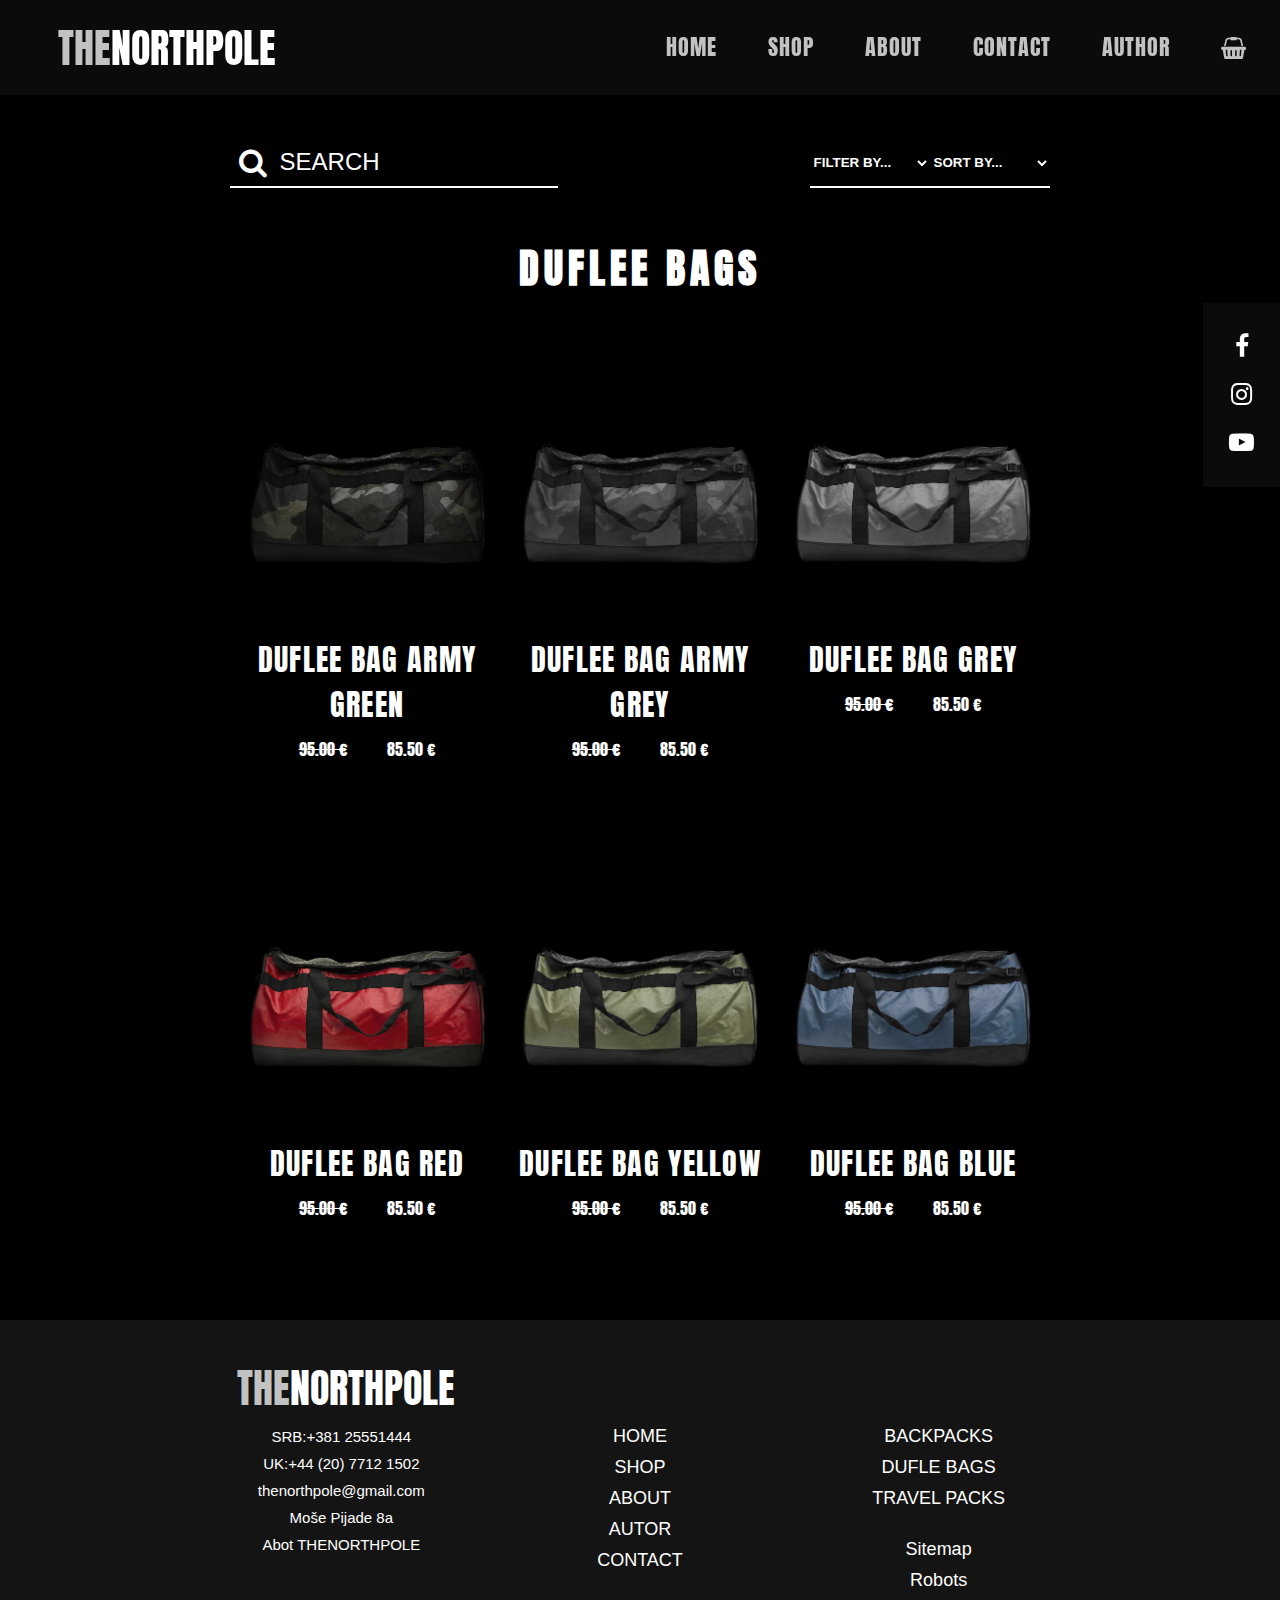
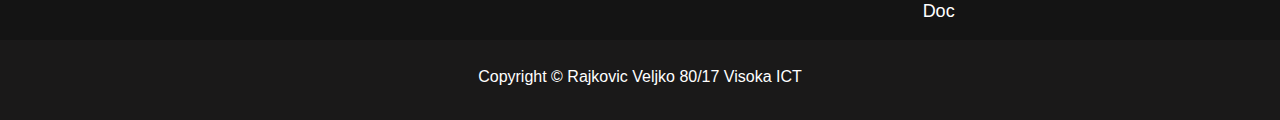
<file: torba.html>
<!DOCTYPE html>
<html lang="en">
<head>
    <meta charset="UTF-8">
    <meta name="viewport" content="width=device-width, initial-scale=1.0">
    <meta http-equiv="X-UA-Compatible" content="ie=edge">
    <link rel="stylesheet" href="css/style.css"/>
    <link rel="stylesheet" href="https://cdnjs.cloudflare.com/ajax/libs/font-awesome/4.7.0/css/font-awesome.min.css">
    
    <link href="https://fonts.googleapis.com/css?family=Anton" rel="stylesheet"/>
    <meta charset="UTF-8"/>
    <meta name="description" content="THENORTHLAND is company who sells perfect bags. We have backpack, tehnical packs, duflee bags"/>
	<meta name="keywords" content="THENORTHLAND, backpack, tehnical packs, duflee, bag,bags"/>
    <meta name="viewport" content="width=device-width, initial-scale=1.0"/>
    <meta http-equiv="X-UA-Compatible" content="ie=edge"/>
    <title>THENORTHLAND</title>
    
    <link rel="icon" href="https://www.iconfinder.com/icons/3155806/backpack_bag_sleeping_bag_icon"/>
</head>
<body>
    <div id="background"></div>
    <div id="main">
        <div id="header2">
            <div id="nav">
                <div class="nav-logo">
                    <div class="center-logo">
                        <a href = "index.html"><span class="logo1">THE</span><span class="logo2">NORTHPOLE</span></a>
                    </div>   
                </div>
                    <div class="nav-list">
                        <ul class="list" id="ok">
                            <li><a href="index.html">HOME</a></li>
                            <li class="hide"><a href="shop.html">SHOP
                                <ul>
                                    <li><a href="backpack.html">BACKPACKS</a></li>
                                    <li><a href="torba.html">DUFFLE BAGS</a></li>
                                    <li><a href="ruksak.html">TRAVEL PACKS</a></li>
                                </ul>
                            </a></li>
                            <li><a href="#">ABOUT</a></li>
                            <li><a href="index.html#row6">CONTACT</a></li>
                            <li><a href="author.html">AUTHOR</a></li>
                            <li id="liKorpa"></li>
                        </ul>
                        <i class="fa fa-bars bulet"></i>
                        <i class="fa fa-close close"></i>
                        <div class="navigacijaResponsive">
                            <ul>
                                <li><a href="index.html">HOME</a></li>
                                <span class="line"><span class="fa fa-angle-down"></span><li class="hide"><a href="shop.html">SHOP</a> 
                                <ul>
                                    <li><a href="backpack.html">BACKPACKS</a></li>
                                    <li><a href="torba.html">DUFFLE BAGS</a></li>
                                    <li><a href="ruksak.html">TRAVEL PACKS</a></li>
                                </ul>
                                </li></span>
                                <li><a href="#row5">ABOUT</a></li>
                                <li><a href="#row6">CONTACT</a></li>
                                <li><a href="author.html">AUTHOR</a></li>
                                <li><a><i class="fa fa-shopping-basket" id="korpaIkonica2" aria-hidden="true"></i></a></li>
                                </ul>
                        </div>
                    </div>
                    
            </div>
            <div class="header-media2">
                <ul>
                    <li><a href="https://sr-rs.facebook.com/" target="_blank"><i class="fa fa-facebook" aria-hidden="true"></i></a></li>
                    <li><a href="https://www.instagram.com/"  target="_blank"><i class="fa fa-instagram" aria-hidden="true"></i></a></li>
                    <li><a href="https://www.youtube.com/?hl=sr&gl=RS"  target="_blank"><i class="fa fa-youtube-play" aria-hidden="true"></i></a></li>
                </ul>
            </div>
        </div>
        <div id="data">
            <div id="center-data">
                <div class="data-title">
                        <div class="filterSort">
                                <div class="searchBox">
                                    <span class="fa fa-search"></span>
                                    <input type="text" name="search" id="search" placeholder="Search" class="search">
                                </div> 
                                <div class="sort">
                                        <select name="sort" id="sort" class="sort1">
                                           <option value="0">Sort by...</option>
                                           <option value="a-z">A-Z</option>
                                           <option value="z-a">Z-A</option>
                                           <option value="priceUp">To highest</option>
                                           <option value="priceDown">To lowest</option>
                                        </select>
                                        <select name="filter" id="filter" class="sort1">
                                           <option value="0">Filter by...</option>
                                           <option value="4">DUFLEE BAGS</option>
                                          
                                        </select>
                                     </div> 
                            </div>
                    <h1>DUFLEE BAGS</h1>
                    <div class="artikli">
                        <div class="cleaner"></div>
                    </div>
                </div>
            </div>
        </div>
        <div class="futer">
            <div class="futer-top">
                <div class="top-center">
                    <div class="top-about">
                        <div class="center-logo">
                            <a href = "index.html"><span class="logo1">THE</span><span class="logo2">NORTHPOLE</span></a>
                        </div>
                        <div class="abou-list">

                        </div>
                    </div>
                    <div class="top-nav">

                    </div>
                    <div class="top-products">

                    </div>
                </div>
            </div>
            <div class="futer-bottom">
                <div class="bottom-center">
                    <p>Copyright © Rajkovic Veljko 80/17 Visoka ICT</p>
                </div>
            </div>
        </div>


        <div class="popUp">
            
        </div>


        <div class="korpa">
            <div class="korpaTop">
               
                <div class="ix">
                    <i class="fa fa-close"></i>
                </div>
                <div class="korpah3">
                        <h3>Cart</h3><h3 id="subtotal"></h3>
                </div>
            </div>
            <div class="korpaSadrzaj">
                <div class="korpaSadrzaj-center">
                    
                </div>
                <div class="cena">
                    
                </div>
            </div>
        </div>

    </div>
    <script src="js/jquery-1.4.min.js"></script>
    <script src="https://ajax.googleapis.com/ajax/libs/jquery/3.2.1/jquery.min.js"></script>  
    <script src="https://code.jquery.com/jquery-3.3.1.min.js" integrity="sha256-FgpCb/KJQlLNfOu91ta32o/NMZxltwRo8QtmkMRdAu8=" crossorigin="anonymous"></script>

    
    <script src="js/duflee.js"></script>
</body>
</html>
</file>
<file: css/style.css>
* {
  padding: 0px;
  margin: 0px;
  -webkit-box-sizing: border-box;
          box-sizing: border-box;
}

.popT {
  width: 200px;
  height: 40px;
  background-color: yellowgreen;
  color: #ffffff;
  text-align: center;
  position: fixed;
  left: 43%;
  top: 45%;
  padding: 5px;
  font-size: 20px;
  font-family: 'Anton', sans-serif;
  letter-spacing: 1px;
  display: none;
}

.cleaner {
  clear: both;
}

::-webkit-scrollbar {
  background-color: #0f0f0f;
  width: 10px;
}

::-webkit-scrollbar-track {
  -webkit-box-shadow: inset 0 0 10px #00000070;
          box-shadow: inset 0 0 10px #00000070;
  border-radius: 10px;
}

::-webkit-scrollbar-thumb {
  background: linear-gradient(125deg, #c2c2c2, #c2c2c2);
  border-radius: 10px;
}

.header-media, .header-media2 {
  width: 6%;
  height: auto;
  background-color: rgba(15, 15, 15, 0.75);
  padding-bottom: 10px;
  padding-top: 30px;
  margin-top: 60px;
  margin-left: 94%;
  position: fixed;
}

@media (max-width: 600px) {
  .header-media, .header-media2 {
    display: none;
  }
}

.header-media ul li, .header-media2 ul li {
  list-style-type: none;
  font-size: 25px;
  text-align: center;
  margin-bottom: 20px;
  color: #ffffff;
}

.header-media ul li a, .header-media2 ul li a {
  color: #ffffff;
}

.header-media2 {
  top: 27%;
}

#main {
  width: 100%;
  height: auto;
  background-color: #000000;
}

#main #header, #main #header2 {
  width: 100%;
  height: 680px;
  background-image: url(../images/Cover/cover.jpg);
  background-size: 100%;
  background-repeat: no-repeat;
}

@media (max-width: 1366px) {
  #main #header, #main #header2 {
    height: 550px;
  }
}

@media (max-width: 1000px) {
  #main #header, #main #header2 {
    height: 430px;
  }
}

@media (max-width: 768px) {
  #main #header, #main #header2 {
    height: 330px;
  }
}

@media (max-width: 600px) {
  #main #header, #main #header2 {
    height: 250px;
  }
}

@media (max-width: 460px) {
  #main #header, #main #header2 {
    height: 200px;
  }
}

@media (max-width: 360px) {
  #main #header, #main #header2 {
    height: 150px;
  }
}

#main #header #nav, #main #header2 #nav {
  width: 100%;
  height: 95px;
  background-color: rgba(15, 15, 15, 0.75);
  display: -webkit-box;
  display: -ms-flexbox;
  display: flex;
  -webkit-box-pack: justify;
      -ms-flex-pack: justify;
          justify-content: space-between;
  position: fixed;
  z-index: 140;
}

@media (max-width: 1000px) {
  #main #header #nav, #main #header2 #nav {
    height: 75px;
  }
}

@media (max-width: 768px) {
  #main #header #nav, #main #header2 #nav {
    height: 65px;
  }
}

@media (max-width: 600px) {
  #main #header #nav, #main #header2 #nav {
    height: 55px;
  }
}

@media (max-width: 460px) {
  #main #header #nav, #main #header2 #nav {
    height: 45px;
  }
}

#main #header #nav .nav-logo, #main #header2 #nav .nav-logo {
  width: 30%;
  height: 80%;
  margin-top: 10px;
}

#main #header #nav .nav-logo .center-logo, #main #header2 #nav .nav-logo .center-logo {
  width: 70%;
  margin: 8px auto;
  cursor: pointer;
}

@media (max-width: 1000px) {
  #main #header #nav .nav-logo .center-logo, #main #header2 #nav .nav-logo .center-logo {
    margin: 8px auto;
  }
}

@media (max-width: 768px) {
  #main #header #nav .nav-logo .center-logo, #main #header2 #nav .nav-logo .center-logo {
    margin: 0px auto;
  }
}

@media (max-width: 600px) {
  #main #header #nav .nav-logo .center-logo, #main #header2 #nav .nav-logo .center-logo {
    margin: 0px auto;
  }
}

@media (max-width: 460px) {
  #main #header #nav .nav-logo .center-logo, #main #header2 #nav .nav-logo .center-logo {
    margin: 0px auto;
  }
}

#main #header #nav .nav-logo .center-logo a, #main #header2 #nav .nav-logo .center-logo a {
  text-decoration: none;
}

#main #header #nav .nav-logo .center-logo a .logo1, #main #header2 #nav .nav-logo .center-logo a .logo1 {
  color: #c2c2c2;
  font-size: 40px;
  font-family: 'Anton', sans-serif;
  margin-right: 1px;
}

#main #header #nav .nav-logo .center-logo a .logo2, #main #header2 #nav .nav-logo .center-logo a .logo2 {
  color: #ffffff;
  font-size: 40px;
  font-family: 'Anton', sans-serif;
}

@media (max-width: 1000px) {
  #main #header #nav .nav-logo .center-logo a .logo1, #main #header #nav .nav-logo .center-logo a .logo2, #main #header2 #nav .nav-logo .center-logo a .logo1, #main #header2 #nav .nav-logo .center-logo a .logo2 {
    font-size: 30px;
  }
}

@media (max-width: 768px) {
  #main #header #nav .nav-logo .center-logo a .logo1, #main #header #nav .nav-logo .center-logo a .logo2, #main #header2 #nav .nav-logo .center-logo a .logo1, #main #header2 #nav .nav-logo .center-logo a .logo2 {
    font-size: 27px;
  }
}

@media (max-width: 600px) {
  #main #header #nav .nav-logo .center-logo a .logo1, #main #header #nav .nav-logo .center-logo a .logo2, #main #header2 #nav .nav-logo .center-logo a .logo1, #main #header2 #nav .nav-logo .center-logo a .logo2 {
    font-size: 23px;
  }
}

@media (max-width: 460px) {
  #main #header #nav .nav-logo .center-logo a .logo1, #main #header #nav .nav-logo .center-logo a .logo2, #main #header2 #nav .nav-logo .center-logo a .logo1, #main #header2 #nav .nav-logo .center-logo a .logo2 {
    font-size: 20px;
  }
}

#main #header #nav .nav-list, #main #header2 #nav .nav-list {
  width: 50%;
  height: 80%;
  margin-top: 10px;
}

@media (max-width: 768px) {
  #main #header #nav .nav-list, #main #header2 #nav .nav-list {
    margin-top: 1px;
  }
}

#main #header #nav .nav-list .bulet, #main #header2 #nav .nav-list .bulet {
  font-size: 30px;
  color: #ffffff;
  text-align: right;
  display: none;
  margin-right: 5%;
  margin-bottom: 4%;
}

@media (max-width: 768px) {
  #main #header #nav .nav-list .bulet, #main #header2 #nav .nav-list .bulet {
    display: block;
  }
}

@media (max-width: 600px) {
  #main #header #nav .nav-list .bulet, #main #header2 #nav .nav-list .bulet {
    font-size: 20px;
  }
}

#main #header #nav .nav-list .close, #main #header2 #nav .nav-list .close {
  font-size: 30px;
  color: #ffffff;
  text-align: right;
  display: none;
  margin-right: 5%;
  margin-bottom: 4%;
}

@media (max-width: 600px) {
  #main #header #nav .nav-list .close, #main #header2 #nav .nav-list .close {
    font-size: 20px;
  }
}

#main #header #nav .nav-list .navigacijaResponsive, #main #header2 #nav .nav-list .navigacijaResponsive {
  width: 50%;
  height: 100%;
  position: fixed;
  float: right;
  z-index: 4000;
  display: none;
  background-color: #ffffff;
}

#main #header #nav .nav-list .navigacijaResponsive ul, #main #header2 #nav .nav-list .navigacijaResponsive ul {
  list-style-type: none;
}

#main #header #nav .nav-list .navigacijaResponsive ul .line, #main #header2 #nav .nav-list .navigacijaResponsive ul .line {
  display: -webkit-box;
  display: -ms-flexbox;
  display: flex;
}

#main #header #nav .nav-list .navigacijaResponsive ul .line span, #main #header2 #nav .nav-list .navigacijaResponsive ul .line span {
  padding-top: 18px;
  margin-left: 20px;
  font-size: 30px;
  cursor: pointer;
}

#main #header #nav .nav-list .navigacijaResponsive ul li, #main #header2 #nav .nav-list .navigacijaResponsive ul li {
  margin: 15px;
}

#main #header #nav .nav-list .navigacijaResponsive ul li a, #main #header2 #nav .nav-list .navigacijaResponsive ul li a {
  text-decoration: none;
  color: #000000;
  font-family: 'Anton', sans-serif;
  font-size: 22px;
}

#main #header #nav .nav-list .navigacijaResponsive ul li .strela, #main #header2 #nav .nav-list .navigacijaResponsive ul li .strela {
  margin-left: 25%;
}

#main #header #nav .nav-list .list, #main #header2 #nav .nav-list .list {
  display: -webkit-box;
  display: -ms-flexbox;
  display: flex;
  -ms-flex-pack: distribute;
      justify-content: space-around;
  list-style-type: none;
}

#main #header #nav .nav-list .list li, #main #header2 #nav .nav-list .list li {
  margin-top: 20px;
}

#main #header #nav .nav-list .list li a, #main #header2 #nav .nav-list .list li a {
  text-decoration: none;
  color: #c2c2c2;
  font-family: 'Anton', sans-serif;
  font-size: 22px;
  letter-spacing: 1px;
  -webkit-transform: 0.3s;
          transform: 0.3s;
}

@media (max-width: 768px) {
  #main #header #nav .nav-list .list li a, #main #header2 #nav .nav-list .list li a {
    display: none;
  }
}

#main #header #nav .nav-list .list li a:hover, #main #header2 #nav .nav-list .list li a:hover {
  color: #ffffff;
}

#main #header #nav .nav-list .list .hide ul, #main #header2 #nav .nav-list .list .hide ul {
  background-color: rgba(15, 15, 15, 0.75);
  text-align: center;
  padding: 15px;
  position: absolute;
  right: 38%;
}

#main #header #nav .nav-list .list .hide ul li, #main #header2 #nav .nav-list .list .hide ul li {
  list-style-type: none;
}

#main #header .header-txt, #main #header2 .header-txt {
  width: 70%;
  height: 200px;
  margin: 0px auto;
  position: relative;
  top: 40%;
}

@media (max-width: 1366px) {
  #main #header .header-txt, #main #header2 .header-txt {
    top: 33%;
  }
}

@media (max-width: 1000px) {
  #main #header .header-txt, #main #header2 .header-txt {
    top: 30%;
  }
}

@media (max-width: 768px) {
  #main #header .header-txt, #main #header2 .header-txt {
    top: 35%;
  }
}

@media (max-width: 600px) {
  #main #header .header-txt, #main #header2 .header-txt {
    top: 40%;
  }
}

@media (max-width: 460px) {
  #main #header .header-txt, #main #header2 .header-txt {
    top: 40%;
  }
}

@media (max-width: 360px) {
  #main #header .header-txt, #main #header2 .header-txt {
    top: 40%;
  }
}

#main #header .header-txt .header-h1, #main #header2 .header-txt .header-h1 {
  width: 98%;
  height: auto;
  margin: 0px auto;
}

#main #header .header-txt .header-h1 h1, #main #header2 .header-txt .header-h1 h1 {
  color: #ffff;
  font-size: 70px;
  font-family: 'Cairo', sans-serif;
  width: 99%;
  margin: 20px aut0;
  text-align: center;
  letter-spacing: 3px;
}

@media (max-width: 1366px) {
  #main #header .header-txt .header-h1 h1, #main #header2 .header-txt .header-h1 h1 {
    font-size: 50px;
  }
}

@media (max-width: 1000px) {
  #main #header .header-txt .header-h1 h1, #main #header2 .header-txt .header-h1 h1 {
    font-size: 40px;
  }
}

@media (max-width: 768px) {
  #main #header .header-txt .header-h1 h1, #main #header2 .header-txt .header-h1 h1 {
    font-size: 30px;
  }
}

@media (max-width: 600px) {
  #main #header .header-txt .header-h1 h1, #main #header2 .header-txt .header-h1 h1 {
    font-size: 20px;
  }
}

@media (max-width: 460px) {
  #main #header .header-txt .header-h1 h1, #main #header2 .header-txt .header-h1 h1 {
    font-size: 15px;
  }
}

@media (max-width: 360px) {
  #main #header .header-txt .header-h1 h1, #main #header2 .header-txt .header-h1 h1 {
    font-size: 10px;
  }
}

#main #header .header-txt .shop-txt, #main #header2 .header-txt .shop-txt {
  width: 20%;
  height: auto;
  padding-top: 15px;
  color: #ffff;
  margin: 3% auto;
  text-align: center;
  font-family: 'Cairo', sans-serif;
}

#main #header .header-txt .shop-txt h2, #main #header2 .header-txt .shop-txt h2 {
  font-size: 30px;
}

@media (max-width: 1366px) {
  #main #header .header-txt .shop-txt h2, #main #header2 .header-txt .shop-txt h2 {
    font-size: 20px;
  }
}

@media (max-width: 1000px) {
  #main #header .header-txt .shop-txt h2, #main #header2 .header-txt .shop-txt h2 {
    font-size: 15px;
  }
}

@media (max-width: 600px) {
  #main #header .header-txt .shop-txt h2, #main #header2 .header-txt .shop-txt h2 {
    font-size: 10px;
  }
}

@media (max-width: 460px) {
  #main #header .header-txt .shop-txt h2, #main #header2 .header-txt .shop-txt h2 {
    font-size: 8px;
  }
}

#main #header .header-txt .shop-txt a, #main #header2 .header-txt .shop-txt a {
  text-decoration: none;
}

#main #header .header-txt .shop-txt a p, #main #header2 .header-txt .shop-txt a p {
  font-size: 80px;
}

@media (max-width: 1366px) {
  #main #header .header-txt .shop-txt a p, #main #header2 .header-txt .shop-txt a p {
    font-size: 50px;
  }
}

@media (max-width: 1366px) {
  #main #header .header-txt .shop-txt a p, #main #header2 .header-txt .shop-txt a p {
    font-size: 40px;
  }
}

#main #header .header-txt .shop-txt a p i, #main #header2 .header-txt .shop-txt a p i {
  text-decoration: none;
  color: #ffff;
}

#main #header2 {
  background-image: none;
  height: auto;
  background-color: #000000;
}

#main #gallery {
  width: 80%;
  height: auto;
  margin: 0px auto;
  padding-top: 200px;
  text-align: center;
  color: #ffffff;
}

#main #gallery h2 {
  margin-bottom: 100px;
  font-family: 'Cairo', sans-serif;
  font-size: 40px;
  letter-spacing: 5px;
}

@media (max-width: 1366px) {
  #main #gallery h2 {
    font-size: 30px;
  }
}

@media (max-width: 1000px) {
  #main #gallery h2 {
    font-size: 27px;
  }
}

@media (max-width: 768px) {
  #main #gallery h2 {
    font-size: 22px;
  }
}

@media (max-width: 600px) {
  #main #gallery h2 {
    font-size: 20px;
  }
}

#main #gallery .gallery-center {
  width: 100%;
  height: 100%;
  display: -webkit-box;
  display: -ms-flexbox;
  display: flex;
  -webkit-box-pack: justify;
      -ms-flex-pack: justify;
          justify-content: space-between;
  margin: 0px auto;
  z-index: 0;
}

@media (max-width: 1366px) {
  #main #gallery .gallery-center {
    height: 80%;
  }
}

@media (max-width: 1000px) {
  #main #gallery .gallery-center {
    height: 80%;
  }
}

@media (max-width: 768px) {
  #main #gallery .gallery-center {
    height: 60%;
  }
}

@media (max-width: 600px) {
  #main #gallery .gallery-center {
    height: 50%;
  }
}

#main #gallery .gallery-center .block {
  width: 30%;
  height: auto;
  padding-bottom: 20px;
  -webkit-transform: 2s;
          transform: 2s;
}

#main #gallery .gallery-center .block a {
  outline: none;
  text-decoration: none;
}

#main #gallery .gallery-center .block a img {
  width: 70%;
  margin: 0px auto;
  z-index: 0;
}

#main #gallery .gallery-center .block a .bag-txt {
  width: 90%;
  height: 50px;
  margin: 30px auto;
  text-align: center;
  font-family: 'Anton', sans-serif;
  -webkit-transition: 0.5s;
  transition: 0.5s;
}

@media (max-width: 1000px) {
  #main #gallery .gallery-center .block a .bag-txt {
    height: 25px;
  }
}

#main #gallery .gallery-center .block a .bag-txt p {
  color: #ffffff;
  font-size: 30px;
  margin-bottom: 10px;
  letter-spacing: 1.3px;
}

@media (max-width: 1366px) {
  #main #gallery .gallery-center .block a .bag-txt p {
    font-size: 30px;
  }
}

@media (max-width: 1000px) {
  #main #gallery .gallery-center .block a .bag-txt p {
    font-size: 27px;
  }
}

@media (max-width: 768px) {
  #main #gallery .gallery-center .block a .bag-txt p {
    font-size: 24px;
  }
}

@media (max-width: 600px) {
  #main #gallery .gallery-center .block a .bag-txt p {
    font-size: 15px;
  }
}

@media (max-width: 460px) {
  #main #gallery .gallery-center .block a .bag-txt p {
    font-size: 12px;
  }
}

@media (max-width: 360px) {
  #main #gallery .gallery-center .block a .bag-txt p {
    font-size: 10px;
  }
}

#main #gallery .gallery-center .block a .bag-txt .bag-oldPrice {
  color: #ffffff;
  margin-right: 15%;
  text-decoration: line-through;
}

@media (max-width: 768px) {
  #main #gallery .gallery-center .block a .bag-txt .bag-oldPrice {
    font-size: 11px;
  }
}

@media (max-width: 600px) {
  #main #gallery .gallery-center .block a .bag-txt .bag-oldPrice {
    font-size: 10px;
  }
}

@media (max-width: 460px) {
  #main #gallery .gallery-center .block a .bag-txt .bag-oldPrice {
    font-size: 9px;
  }
}

@media (max-width: 360px) {
  #main #gallery .gallery-center .block a .bag-txt .bag-oldPrice {
    font-size: 8px;
  }
}

#main #gallery .gallery-center .block a .bag-txt .bag-price {
  color: #ffffff;
}

@media (max-width: 768px) {
  #main #gallery .gallery-center .block a .bag-txt .bag-price {
    font-size: 11px;
  }
}

@media (max-width: 600px) {
  #main #gallery .gallery-center .block a .bag-txt .bag-price {
    font-size: 10px;
  }
}

@media (max-width: 460px) {
  #main #gallery .gallery-center .block a .bag-txt .bag-price {
    font-size: 9px;
  }
}

@media (max-width: 360px) {
  #main #gallery .gallery-center .block a .bag-txt .bag-price {
    font-size: 8px;
  }
}

#main #gallery .gallery-center .block a .bag-show {
  width: 80%;
  height: auto;
  margin: 0px auto;
  text-align: center;
  color: #ffffff;
  font-family: 'Anton', sans-serif;
  font-size: 35px;
  margin-top: 30px;
  border: 1px solid #c2c2c2;
  cursor: pointer;
}

@media (max-width: 1366px) {
  #main #gallery .gallery-center .block a .bag-show {
    font-size: 30px;
  }
}

@media (max-width: 1000px) {
  #main #gallery .gallery-center .block a .bag-show {
    font-size: 27px;
  }
}

@media (max-width: 768px) {
  #main #gallery .gallery-center .block a .bag-show {
    font-size: 24px;
  }
}

@media (max-width: 600px) {
  #main #gallery .gallery-center .block a .bag-show {
    font-size: 15px;
  }
}

@media (max-width: 460px) {
  #main #gallery .gallery-center .block a .bag-show {
    font-size: 12px;
  }
}

@media (max-width: 360px) {
  #main #gallery .gallery-center .block a .bag-show {
    font-size: 10px;
  }
}

#main #row2 {
  width: 100%;
  height: auto;
  display: -webkit-box;
  display: -ms-flexbox;
  display: flex;
}

#main #row2 .row2-txt {
  width: 50%;
  background-color: #000000;
}

@media (max-width: 768px) {
  #main #row2 .row2-txt {
    width: 100%;
  }
}

#main #row2 .row2-txt .row2-txtCenter {
  width: 90%;
  height: auto;
  margin: 35% auto;
}

#main #row2 .row2-txt .row2-txtCenter .row2-p1, #main #row2 .row2-txt .row2-txtCenter .row2-p2 {
  text-align: center;
  color: #ffffff;
  font-size: 60px;
  font-family: 'Cairo', sans-serif;
}

@media (max-width: 1000px) {
  #main #row2 .row2-txt .row2-txtCenter .row2-p1, #main #row2 .row2-txt .row2-txtCenter .row2-p2 {
    font-size: 40px;
  }
}

@media (max-width: 460px) {
  #main #row2 .row2-txt .row2-txtCenter .row2-p1, #main #row2 .row2-txt .row2-txtCenter .row2-p2 {
    font-size: 30px;
  }
}

#main #row2 .row2-txt .row2-txtCenter a {
  text-decoration: none;
}

#main #row2 .row2-txt .row2-txtCenter a .row2-p2 {
  font-size: 25px;
  margin-top: 15px;
}

#main #row2 .row2-img {
  width: 50%;
  background-image: url("../images/Cover/bag.jpg");
  background-size: cover;
  background-position: 20%;
}

@media (max-width: 768px) {
  #main #row2 .row2-img {
    display: none;
  }
}

#main #row3 {
  width: 100%;
  height: 500px;
  display: -webkit-box;
  display: -ms-flexbox;
  display: flex;
}

@media (max-width: 768px) {
  #main #row3 {
    height: 300px;
  }
}

@media (max-width: 600px) {
  #main #row3 {
    -webkit-box-orient: vertical;
    -webkit-box-direction: normal;
        -ms-flex-direction: column;
            flex-direction: column;
    height: auto;
  }
}

#main #row3 .row3-img1, #main #row3 .row3-img2, #main #row3 .row3-img3 {
  width: 33.3%;
  height: 100%;
  background-image: url("../images/Cover/man1.jpg");
  background-size: cover;
  background-position: 50%;
  -webkit-transform: 0.3s;
          transform: 0.3s;
}

#main #row3 .row3-img1 a, #main #row3 .row3-img2 a, #main #row3 .row3-img3 a {
  text-decoration: none;
  color: #ffffff;
  font-size: 40px;
  text-align: center;
  font-family: 'Cairo', sans-serif;
}

@media (max-width: 768px) {
  #main #row3 .row3-img1 a, #main #row3 .row3-img2 a, #main #row3 .row3-img3 a {
    font-size: 25px;
  }
}

#main #row3 .row3-img1 a .back p, #main #row3 .row3-img2 a .back p, #main #row3 .row3-img3 a .back p {
  padding-top: 50%;
  display: none;
  -webkit-transition: 0.5s;
  transition: 0.5s;
}

@media (max-width: 600px) {
  #main #row3 .row3-img1 a .back p, #main #row3 .row3-img2 a .back p, #main #row3 .row3-img3 a .back p {
    padding-top: 30%;
  }
}

@media (max-width: 460px) {
  #main #row3 .row3-img1 a .back p, #main #row3 .row3-img2 a .back p, #main #row3 .row3-img3 a .back p {
    padding-top: 40%;
  }
}

@media (max-width: 360px) {
  #main #row3 .row3-img1 a .back p, #main #row3 .row3-img2 a .back p, #main #row3 .row3-img3 a .back p {
    padding-top: 50%;
  }
}

@media (max-width: 600px) {
  #main #row3 .row3-img1, #main #row3 .row3-img2, #main #row3 .row3-img3 {
    width: 100%;
    height: 300px;
  }
}

#main #row3 .row3-img1:hover .back, #main #row3 .row3-img2:hover .back, #main #row3 .row3-img3:hover .back {
  width: 100%;
  height: 100%;
  background-color: rgba(15, 15, 15, 0.55);
}

#main #row3 .row3-img1:hover .back p, #main #row3 .row3-img2:hover .back p, #main #row3 .row3-img3:hover .back p {
  display: block;
}

#main #row3 .row3-img2 {
  background-image: url("../images/Cover/man2.jpg");
}

#main #row3 .row3-img3 {
  background-image: url("../images/Cover/man3.jpg");
}

#main #row4 {
  width: 100%;
  height: auto;
  background-color: black;
  padding-bottom: 3%;
}

#main #row4 .row4-data {
  width: 70%;
  height: 100%;
  margin: 0px auto;
}

#main #row4 .row4-data .row4-title {
  width: 50%;
  height: auto;
  padding-top: 50px;
  margin: 0px auto;
  font-family: 'Cairo', sans-serif;
  text-align: center;
}

@media (max-width: 768px) {
  #main #row4 .row4-data .row4-title {
    padding-top: 30px;
  }
}

@media (max-width: 600px) {
  #main #row4 .row4-data .row4-title {
    padding-top: 20px;
  }
}

@media (max-width: 460px) {
  #main #row4 .row4-data .row4-title {
    padding-top: 15px;
  }
}

@media (max-width: 360px) {
  #main #row4 .row4-data .row4-title {
    padding-top: 10px;
  }
}

#main #row4 .row4-data .row4-title h3 {
  color: #ffffff;
  font-size: 40px;
}

@media (max-width: 768px) {
  #main #row4 .row4-data .row4-title h3 {
    font-size: 30px;
  }
}

@media (max-width: 600px) {
  #main #row4 .row4-data .row4-title h3 {
    font-size: 25px;
  }
}

@media (max-width: 460px) {
  #main #row4 .row4-data .row4-title h3 {
    font-size: 23px;
  }
}

@media (max-width: 360px) {
  #main #row4 .row4-data .row4-title h3 {
    font-size: 18px;
  }
}

#main #row4 .row4-data .row4-title p {
  color: #ffffff;
  font-size: 22px;
}

@media (max-width: 768px) {
  #main #row4 .row4-data .row4-title p {
    font-size: 18px;
  }
}

@media (max-width: 600px) {
  #main #row4 .row4-data .row4-title p {
    font-size: 16px;
  }
}

@media (max-width: 460px) {
  #main #row4 .row4-data .row4-title p {
    font-size: 14px;
  }
}

@media (max-width: 360px) {
  #main #row4 .row4-data .row4-title p {
    font-size: 12px;
  }
}

#main #row4 .row4-data .row4-bags {
  width: 100%;
  height: auto;
  display: -webkit-box;
  display: -ms-flexbox;
  display: flex;
  margin-top: 8%;
}

@media (max-width: 600px) {
  #main #row4 .row4-data .row4-bags {
    display: block;
  }
}

#main #row4 .row4-data .row4-bags .bag1 {
  width: 33%;
  height: auto;
  padding-bottom: 20px;
  -webkit-transform: 2s;
          transform: 2s;
}

@media (max-width: 600px) {
  #main #row4 .row4-data .row4-bags .bag1 {
    width: 100%;
    margin: 0px auto;
  }
}

#main #row4 .row4-data .row4-bags .bag1 a {
  text-decoration: none;
}

#main #row4 .row4-data .row4-bags .bag1 a img {
  width: 100%;
}

@media (max-width: 600px) {
  #main #row4 .row4-data .row4-bags .bag1 a img {
    width: 60%;
    margin: 0px auto;
    display: -webkit-box;
    display: -ms-flexbox;
    display: flex;
  }
}

#main #row4 .row4-data .row4-bags .bag1 a .bag-txt {
  width: 90%;
  height: auto;
  margin: 30px auto;
  text-align: center;
  font-family: 'Anton', sans-serif;
  -webkit-transition: 0.5s;
  transition: 0.5s;
  padding: 1px;
}

@media (max-width: 600px) {
  #main #row4 .row4-data .row4-bags .bag1 a .bag-txt {
    margin: 10px auto;
  }
}

#main #row4 .row4-data .row4-bags .bag1 a .bag-txt p {
  color: #ffffff;
  font-size: 30px;
  margin-bottom: 10px;
  letter-spacing: 1.3px;
}

@media (max-width: 1366px) {
  #main #row4 .row4-data .row4-bags .bag1 a .bag-txt p {
    font-size: 25px;
  }
}

@media (max-width: 1000px) {
  #main #row4 .row4-data .row4-bags .bag1 a .bag-txt p {
    font-size: 20px;
  }
}

@media (max-width: 768px) {
  #main #row4 .row4-data .row4-bags .bag1 a .bag-txt p {
    font-size: 17px;
  }
}

@media (max-width: 600px) {
  #main #row4 .row4-data .row4-bags .bag1 a .bag-txt p {
    font-size: 15px;
  }
}

@media (max-width: 460px) {
  #main #row4 .row4-data .row4-bags .bag1 a .bag-txt p {
    font-size: 13px;
  }
}

@media (max-width: 360px) {
  #main #row4 .row4-data .row4-bags .bag1 a .bag-txt p {
    font-size: 11px;
  }
}

#main #row4 .row4-data .row4-bags .bag1 a .bag-txt .bag-oldPrice {
  color: #ffffff;
  margin-right: 15%;
  text-decoration: line-through;
}

#main #row4 .row4-data .row4-bags .bag1 a .bag-txt .bag-price {
  color: #ffffff;
}

#main #row4 .row4-data .row4-bags .bag1 a .bag-show {
  width: 100%;
  height: auto;
  text-align: center;
  color: #ffffff;
  font-family: 'Anton', sans-serif;
  font-size: 35px;
  margin-top: 30px;
  border: 1px solid #c2c2c2;
  cursor: pointer;
}

@media (max-width: 768px) {
  #main #row4 .row4-data .row4-bags .bag1 a .bag-show {
    width: 70%;
    margin: 0px auto;
    font-size: 20px;
  }
}

@media (max-width: 600px) {
  #main #row4 .row4-data .row4-bags .bag1 a .bag-show {
    width: 60%;
    margin: 0px auto;
    font-size: 20px;
  }
}

#main #row5 {
  width: 100%;
  height: auto;
  background-image: url("../images/Cover/man4.jpg");
  background-size: cover;
  background-repeat: no-repeat;
}

@media (max-width: 1366px) {
  #main #row5 {
    background-position-x: +30%;
  }
}

@media (max-width: 1000px) {
  #main #row5 {
    background-position-x: +40%;
  }
}

#main #row5 .row5-black {
  width: 50%;
  height: 500px;
  background-color: rgba(15, 15, 15, 0.55);
}

@media (max-width: 1000px) {
  #main #row5 .row5-black {
    height: 400px;
  }
}

@media (max-width: 768px) {
  #main #row5 .row5-black {
    height: 300px;
  }
}

@media (max-width: 600px) {
  #main #row5 .row5-black {
    width: 100%;
    height: 250px;
  }
}

#main #row5 .row5-black .row5-txtCenter {
  width: 60%;
  height: 50%;
  margin: 0px auto;
  padding-top: 25%;
  font-family: 'Popins', sans-serif;
}

@media (max-width: 1000px) {
  #main #row5 .row5-black .row5-txtCenter {
    padding-top: 13%;
  }
}

@media (max-width: 768px) {
  #main #row5 .row5-black .row5-txtCenter {
    padding-top: 20%;
  }
}

@media (max-width: 600px) {
  #main #row5 .row5-black .row5-txtCenter {
    padding-top: 14%;
  }
}

@media (max-width: 460px) {
  #main #row5 .row5-black .row5-txtCenter {
    padding-top: 14%;
  }
}

@media (max-width: 360px) {
  #main #row5 .row5-black .row5-txtCenter {
    padding-top: 14%;
  }
}

#main #row5 .row5-black .row5-txtCenter h3 {
  color: #ffffff;
  font-size: 40px;
  margin-bottom: 20px;
  margin-left: 5%;
}

@media (max-width: 1000px) {
  #main #row5 .row5-black .row5-txtCenter h3 {
    font-size: 30px;
  }
}

@media (max-width: 768px) {
  #main #row5 .row5-black .row5-txtCenter h3 {
    font-size: 25px;
  }
}

#main #row5 .row5-black .row5-txtCenter p {
  color: #ffffff;
  font-size: 20px;
}

@media (max-width: 1000px) {
  #main #row5 .row5-black .row5-txtCenter p {
    font-size: 18px;
  }
}

@media (max-width: 1000px) {
  #main #row5 .row5-black .row5-txtCenter p {
    font-size: 12px;
  }
}

#main #row6 {
  width: 100%;
  min-height: 450px;
  background-color: #000000;
  padding-bottom: 20px;
}

#main #row6 .row6-center {
  width: 70%;
  height: auto;
  margin: 0px auto;
  display: -webkit-box;
  display: -ms-flexbox;
  display: flex;
}

@media (max-width: 768px) {
  #main #row6 .row6-center {
    display: block;
  }
}

@media (max-width: 600px) {
  #main #row6 .row6-center {
    width: 100%;
  }
}

#main #row6 .row6-center .form {
  width: 50%;
  height: 100%;
}

@media (max-width: 768px) {
  #main #row6 .row6-center .form {
    width: 100%;
  }
}

@media (max-width: 600px) {
  #main #row6 .row6-center .form {
    width: 100%;
  }
}

#main #row6 .row6-center .form .form-center {
  width: 80%;
  height: auto;
  margin: 0px auto;
  padding-top: 50px;
  padding-bottom: 2%;
}

@media (max-width: 768px) {
  #main #row6 .row6-center .form .form-center {
    width: 100%;
  }
}

@media (max-width: 600px) {
  #main #row6 .row6-center .form .form-center {
    width: 100%;
  }
}

#main #row6 .row6-center .form .form-center .divInput {
  width: 100%;
  height: 40px;
  display: -webkit-box;
  display: -ms-flexbox;
  display: flex;
  margin: 20px;
}

@media (max-width: 768px) {
  #main #row6 .row6-center .form .form-center .divInput {
    width: 100%;
  }
}

@media (max-width: 600px) {
  #main #row6 .row6-center .form .form-center .divInput {
    height: 20px;
    width: 90%;
    display: -webkit-box;
    display: -ms-flexbox;
    display: flex;
  }
}

#main #row6 .row6-center .form .form-center .divInput .input {
  width: 85%;
  margin: 0px auto;
}

#main #row6 .row6-center .form .form-center .divInput .input input.placeholderred::-webkit-input-placeholder {
  color: red;
}

#main #row6 .row6-center .form .form-center .divInput .input #tbxName, #main #row6 .row6-center .form .form-center .divInput .input #tbxMail, #main #row6 .row6-center .form .form-center .divInput .input #tbxSub, #main #row6 .row6-center .form .form-center .divInput .input #message {
  max-width: 90%;
  min-width: 100%;
  height: 40px;
  background-color: rgba(56, 56, 56, 0.55);
  color: grey;
  font-size: 22px;
  font-family: 'Popins', sans-serif;
  margin: 0px auto;
  margin-left: 10px;
  border: none;
  padding: 10px;
}

@media (max-width: 600px) {
  #main #row6 .row6-center .form .form-center .divInput .input #tbxName, #main #row6 .row6-center .form .form-center .divInput .input #tbxMail, #main #row6 .row6-center .form .form-center .divInput .input #tbxSub, #main #row6 .row6-center .form .form-center .divInput .input #message {
    margin: 0px auto;
    font-size: 12px;
    height: 25px;
    margin-left: 0px;
  }
}

#main #row6 .row6-center .form .form-center .divInput .input #tbxName:hover, #main #row6 .row6-center .form .form-center .divInput .input #tbxMail:hover, #main #row6 .row6-center .form .form-center .divInput .input #tbxSub:hover, #main #row6 .row6-center .form .form-center .divInput .input #message:hover {
  background-color: rgba(104, 103, 103, 0.55);
}

#main #row6 .row6-center .form .form-center .divInput .input #message {
  width: 70%;
  resize: both;
  height: 100px;
}

#main #row6 .row6-center .form .form-center .divInput #dugmeF {
  width: 150px;
  height: 40px;
  border: 2px solid #ffffff;
  text-align: center;
  color: #ffffff;
  background-color: #000000;
  float: right;
  font-family: 'Popins', sans-serif;
  font-size: 22px;
  margin-top: 60px;
  -webkit-transition: 0.3s;
  transition: 0.3s;
  margin-left: 60%;
  margin: 60px auto;
  outline: none;
}

@media (max-width: 600px) {
  #main #row6 .row6-center .form .form-center .divInput #dugmeF {
    font-size: 18px;
    height: 25px;
    border: 1px solid #ffffff;
    margin-top: 70px;
  }
}

#main #row6 .row6-center .form .form-center .divInput #dugmeF:hover {
  border: 2px solid grey;
  color: grey;
  border: 1px solid grey;
}

#main #row6 .row6-center .form-txt {
  width: 50%;
  height: 100%;
  font-family: 'Popins', sans-serif;
  color: #ffffff;
  font-size: 22px;
  text-align: left;
  padding-top: 50px;
  padding-left: 50px;
}

@media (max-width: 1366px) {
  #main #row6 .row6-center .form-txt {
    font-size: 20px;
    text-align: center;
  }
}

@media (max-width: 768px) {
  #main #row6 .row6-center .form-txt {
    width: 100%;
    text-align: center;
    padding-left: 0px;
  }
}

@media (max-width: 600px) {
  #main #row6 .row6-center .form-txt {
    font-size: 12px;
    text-align: center;
  }
}

#main #row6 .row6-center .form-txt .title {
  font-size: 50px;
  margin-bottom: 30px;
}

@media (max-width: 1366px) {
  #main #row6 .row6-center .form-txt .title {
    font-size: 40px;
  }
}

@media (max-width: 768px) {
  #main #row6 .row6-center .form-txt .title {
    margin-top: 30px;
    text-align: center;
  }
}

@media (max-width: 600px) {
  #main #row6 .row6-center .form-txt .title {
    font-size: 22px;
  }
}

#main #row6 .row6-center .form-txt .con {
  width: 70%;
  margin-bottom: 30px;
}

@media (max-width: 1366px) {
  #main #row6 .row6-center .form-txt .con {
    font-size: 18px;
  }
}

@media (max-width: 768px) {
  #main #row6 .row6-center .form-txt .con {
    margin: 0px auto;
    text-align: center;
    margin-bottom: 20px;
  }
}

@media (max-width: 600px) {
  #main #row6 .row6-center .form-txt .con {
    margin: 0px auto;
    font-size: 12px;
  }
}

#main #row6 .row6-center .form-txt .inf {
  font-size: 19px;
}

@media (max-width: 1366px) {
  #main #row6 .row6-center .form-txt .inf {
    font-size: 18px;
  }
}

@media (max-width: 768px) {
  #main #row6 .row6-center .form-txt .inf {
    text-align: center;
    margin-bottom: 20px;
  }
}

@media (max-width: 600px) {
  #main #row6 .row6-center .form-txt .inf {
    text-align: center;
    font-size: 12px;
  }
}

#main #data {
  width: 100%;
  height: auto;
  background-color: #000000;
  padding-top: 100px;
}

#main #data #center-data {
  width: 80%;
  height: auto;
  margin: 0px auto;
  padding-top: 3%;
}

#main #data #center-data .data-title {
  width: 80%;
  height: auto;
  margin: 0px auto;
}

#main #data #center-data .data-title .filterSort {
  width: 100%;
  height: 50px;
  margin-bottom: 50px;
  display: -webkit-box;
  display: -ms-flexbox;
  display: flex;
}

@media (max-width: 768px) {
  #main #data #center-data .data-title .filterSort {
    display: block;
  }
}

#main #data #center-data .data-title .filterSort .searchBox {
  width: 40%;
  height: 100%;
  display: -webkit-box;
  display: -ms-flexbox;
  display: flex;
}

@media (max-width: 768px) {
  #main #data #center-data .data-title .filterSort .searchBox {
    width: 100%;
  }
}

#main #data #center-data .data-title .filterSort .searchBox span {
  width: 15%;
  padding: 9px;
  border-bottom: 2px solid #ffffff;
  font-size: 30px;
  color: #ffffff;
  background-color: #000000;
}

@media (max-width: 768px) {
  #main #data #center-data .data-title .filterSort .searchBox span {
    font-size: 10px;
    padding: 19px;
  }
}

#main #data #center-data .data-title .filterSort .searchBox input {
  width: 85%;
  border: none;
  background-color: #000000;
  height: 100%;
  border-bottom: 2px solid #ffffff;
  font-size: 24px;
  color: #ffffff;
  text-transform: uppercase;
}

@media (max-width: 768px) {
  #main #data #center-data .data-title .filterSort .searchBox input {
    font-size: 17px;
    height: 50px;
  }
}

#main #data #center-data .data-title .filterSort .searchBox input::-webkit-input-placeholder {
  color: #ffffff;
  text-transform: uppercase;
}

#main #data #center-data .data-title .filterSort .searchBox input:-ms-input-placeholder {
  color: #ffffff;
  text-transform: uppercase;
}

#main #data #center-data .data-title .filterSort .searchBox input::-ms-input-placeholder {
  color: #ffffff;
  text-transform: uppercase;
}

#main #data #center-data .data-title .filterSort .searchBox input::placeholder {
  color: #ffffff;
  text-transform: uppercase;
}

#main #data #center-data .data-title .filterSort .searchBox input:focus {
  outline: none;
}

#main #data #center-data .data-title .filterSort .sort {
  width: 60%;
  height: 50px;
}

@media (max-width: 768px) {
  #main #data #center-data .data-title .filterSort .sort {
    width: 100%;
    margin-bottom: 30px;
  }
}

#main #data #center-data .data-title .filterSort .sort #sort, #main #data #center-data .data-title .filterSort .sort #filter {
  width: 120px;
  height: 50px;
  border: none;
  outline: none;
  text-transform: uppercase;
  font-weight: bold;
  float: right;
  border-bottom: 2px solid white;
  color: #ffff;
  background-color: #000000;
}

@media (max-width: 768px) {
  #main #data #center-data .data-title .filterSort .sort #sort, #main #data #center-data .data-title .filterSort .sort #filter {
    float: left;
    height: 25px;
    font-size: 10px;
  }
}

#main #data #center-data .data-title h1 {
  color: #ffff;
  font-size: 40px;
  font-family: 'Anton', sans-serif;
  text-align: center;
  letter-spacing: 5px;
}

@media (max-width: 768px) {
  #main #data #center-data .data-title h1 {
    margin-top: 90px;
    font-size: 25px;
  }
}

@media (max-width: 600px) {
  #main #data #center-data .data-title h1 {
    margin-top: 120px;
    font-size: 20px;
  }
}

#main #data #center-data .data-title .artikli {
  width: 100%;
  height: auto;
  display: -webkit-box;
  display: -ms-flexbox;
  display: flex;
  -ms-flex-wrap: wrap;
      flex-wrap: wrap;
  -ms-flex-pack: distribute;
      justify-content: space-around;
  margin-top: 1%;
  padding-bottom: 50px;
}

#main #data #center-data .data-title .artikli .bag1 {
  width: 33.1%;
  height: auto;
  padding-bottom: 20px;
  -webkit-transform: 0.3s;
          transform: 0.3s;
  margin-top: 25px;
}

@media (max-width: 768px) {
  #main #data #center-data .data-title .artikli .bag1 {
    width: 45%;
  }
}

@media (max-width: 600px) {
  #main #data #center-data .data-title .artikli .bag1 {
    width: 100%;
  }
}

#main #data #center-data .data-title .artikli .bag1 a {
  text-decoration: none;
}

#main #data #center-data .data-title .artikli .bag1 a img {
  width: 100%;
}

@media (max-width: 600px) {
  #main #data #center-data .data-title .artikli .bag1 a img {
    width: 50%;
    min-height: 50%;
    display: -webkit-box;
    display: -ms-flexbox;
    display: flex;
    margin: 0px auto;
  }
}

#main #data #center-data .data-title .artikli .bag1 a .bag-txt {
  width: 90%;
  height: auto;
  margin: 30px auto;
  text-align: center;
  font-family: 'Anton', sans-serif;
  -webkit-transition: 0.3s;
  transition: 0.3s;
}

#main #data #center-data .data-title .artikli .bag1 a .bag-txt p {
  color: #ffffff;
  font-size: 30px;
  margin-bottom: 10px;
  letter-spacing: 1.3px;
}

@media (max-width: 1000px) {
  #main #data #center-data .data-title .artikli .bag1 a .bag-txt p {
    font-size: 25px;
  }
}

@media (max-width: 768px) {
  #main #data #center-data .data-title .artikli .bag1 a .bag-txt p {
    font-size: 20px;
  }
}

#main #data #center-data .data-title .artikli .bag1 a .bag-txt .bag-oldPrice {
  color: #ffffff;
  margin-right: 15%;
  text-decoration: line-through;
}

@media (max-width: 1000px) {
  #main #data #center-data .data-title .artikli .bag1 a .bag-txt .bag-oldPrice {
    font-size: 20px;
  }
}

@media (max-width: 768px) {
  #main #data #center-data .data-title .artikli .bag1 a .bag-txt .bag-oldPrice {
    font-size: 15px;
  }
}

#main #data #center-data .data-title .artikli .bag1 a .bag-txt .bag-price {
  color: #ffffff;
}

@media (max-width: 1000px) {
  #main #data #center-data .data-title .artikli .bag1 a .bag-txt .bag-price {
    font-size: 20px;
  }
}

@media (max-width: 768px) {
  #main #data #center-data .data-title .artikli .bag1 a .bag-txt .bag-price {
    font-size: 15px;
  }
}

#main #data #center-data .data-title .artikli .bag1 a .bag-show {
  width: 100%;
  height: auto;
  text-align: center;
  color: #ffffff;
  font-family: 'Anton', sans-serif;
  font-size: 35px;
  margin-top: 30px;
  cursor: pointer;
  border: 1px solid #c2c2c2;
}

@media (max-width: 1000px) {
  #main #data #center-data .data-title .artikli .bag1 a .bag-show {
    font-size: 22px;
  }
}

@media (max-width: 768px) {
  #main #data #center-data .data-title .artikli .bag1 a .bag-show {
    font-size: 15px;
  }
}

@media (max-width: 600px) {
  #main #data #center-data .data-title .artikli .bag1 a .bag-show {
    font-size: 15px;
    width: 60%;
    margin: 0px auto;
  }
}

#main .futer {
  width: 100%;
  height: 400px;
  background-color: #1a1919;
  background-color: #141414;
}

@media (max-width: 768px) {
  #main .futer {
    height: auto;
  }
}

#main .futer .futer-top {
  width: 100%;
  height: 80%;
}

#main .futer .futer-top .top-center {
  width: 70%;
  height: auto;
  margin: 0px auto;
  display: -webkit-box;
  display: -ms-flexbox;
  display: flex;
  -ms-flex-pack: distribute;
      justify-content: space-around;
  padding-top: 30px;
}

@media (max-width: 1000px) {
  #main .futer .futer-top .top-center {
    width: 90%;
  }
}

@media (max-width: 768px) {
  #main .futer .futer-top .top-center {
    width: 90%;
    display: block;
    height: auto;
  }
}

#main .futer .futer-top .top-center .center-logo {
  width: 70%;
  margin: 8px auto;
  cursor: pointer;
}

#main .futer .futer-top .top-center .center-logo a {
  text-decoration: none;
}

#main .futer .futer-top .top-center .center-logo a .logo1 {
  color: #c2c2c2;
  font-size: 40px;
  font-family: 'Anton', sans-serif;
  margin-right: 1px;
}

@media (max-width: 1000px) {
  #main .futer .futer-top .top-center .center-logo a .logo1 {
    font-size: 40px;
  }
}

@media (max-width: 768px) {
  #main .futer .futer-top .top-center .center-logo a .logo1 {
    font-size: 20px;
  }
}

#main .futer .futer-top .top-center .center-logo a .logo2 {
  color: #ffffff;
  font-size: 40px;
  font-family: 'Anton', sans-serif;
}

@media (max-width: 1000px) {
  #main .futer .futer-top .top-center .center-logo a .logo2 {
    font-size: 40px;
  }
}

@media (max-width: 768px) {
  #main .futer .futer-top .top-center .center-logo a .logo2 {
    font-size: 20px;
  }
}

#main .futer .futer-top .top-center .top-about, #main .futer .futer-top .top-center .top-nav, #main .futer .futer-top .top-center .top-products {
  width: 33.3%;
  height: 100%;
  text-align: center;
}

@media (max-width: 768px) {
  #main .futer .futer-top .top-center .top-about, #main .futer .futer-top .top-center .top-nav, #main .futer .futer-top .top-center .top-products {
    width: 50% !important;
    margin: 0px auto;
    margin-bottom: 20px;
    margin-top: 20px;
  }
}

#main .futer .futer-top .top-center .top-about ul, #main .futer .futer-top .top-center .top-nav ul, #main .futer .futer-top .top-center .top-products ul {
  list-style-type: none;
}

#main .futer .futer-top .top-center .top-about ul li, #main .futer .futer-top .top-center .top-nav ul li, #main .futer .futer-top .top-center .top-products ul li {
  margin: 10px;
  color: #ffffff;
  font-size: 15px;
  font-family: 'Popins', sans-serif;
}

@media (max-width: 1000px) {
  #main .futer .futer-top .top-center .top-about ul li, #main .futer .futer-top .top-center .top-nav ul li, #main .futer .futer-top .top-center .top-products ul li {
    font-size: 12px;
  }
}

#main .futer .futer-top .top-center .top-about ul li a, #main .futer .futer-top .top-center .top-nav ul li a, #main .futer .futer-top .top-center .top-products ul li a {
  text-decoration: none;
  color: #ffffff;
  font-size: 18px;
  font-family: 'Popins', sans-serif;
}

@media (max-width: 1000px) {
  #main .futer .futer-top .top-center .top-about ul li a, #main .futer .futer-top .top-center .top-nav ul li a, #main .futer .futer-top .top-center .top-products ul li a {
    font-size: 12px;
  }
}

#main .futer .futer-top .top-center .top-products {
  margin-top: 66px;
}

@media (max-width: 768px) {
  #main .futer .futer-top .top-center .top-products {
    width: 50% !important;
    margin: 0px auto;
  }
}

#main .futer .futer-top .top-center .top-products .topProductsUl2 {
  margin-top: 30px;
}

#main .futer .futer-top .top-center .top-nav {
  margin-top: 66px;
}

@media (max-width: 768px) {
  #main .futer .futer-top .top-center .top-nav {
    width: 50% !important;
    margin: 0px auto;
  }
}

#main .futer .futer-bottom {
  width: 100%;
  height: 20%;
  background-color: #141414;
  background-color: #1a1919;
}

#main .futer .futer-bottom .bottom-center {
  width: 70%;
  height: 100%;
  margin: 0px auto;
  text-align: center;
  color: #ffffff;
  font-family: 'Popins', sans-serif;
  padding-top: 28px;
}

@media (max-width: 768px) {
  #main .futer .futer-bottom .bottom-center {
    font-size: 12px;
  }
}

/*OVDE IDE CHECKBOX*/
.container {
  display: block;
  position: relative;
  padding-left: 35px;
  margin-bottom: 12px;
  cursor: pointer;
  font-size: 22px;
  -webkit-user-select: none;
  -moz-user-select: none;
  -ms-user-select: none;
  user-select: none;
}

/* Hide the browser's default checkbox */
.container input {
  position: absolute;
  opacity: 0;
  cursor: pointer;
  height: 0;
  width: 0;
}

/* Create a custom checkbox */
.checkmark {
  position: absolute;
  top: 0;
  left: 0;
  height: 20px;
  width: 20px;
  background-color: #eee;
}

/* On mouse-over, add a grey background color */
.container:hover input ~ .checkmark {
  background-color: #ccc;
}

/* When the checkbox is checked, add a blue background */
.container input:checked ~ .checkmark {
  background-color: #ffffff;
}

/* Create the checkmark/indicator (hidden when not checked) */
.checkmark:after {
  content: "";
  position: absolute;
  display: none;
}

/* Show the checkmark when checked */
.container input:checked ~ .checkmark:after {
  display: block;
}

/* Style the checkmark/indicator */
.container .checkmark:after {
  left: 5.5px;
  top: 2.5px;
  width: 5px;
  height: 10px;
  border: solid goldenrod;
  border-width: 0 3px 3px 0;
  -webkit-transform: rotate(45deg);
  transform: rotate(45deg);
}

.x2 {
  color: #ffffff;
  font-family: 'Popins', sans-serif;
  font-size: 15px;
  padding-bottom: 2px;
}

/*KRAJ*/
.popUp {
  width: 55%;
  height: 70%;
  position: absolute;
  background-color: #000000;
  top: 15%;
  left: 20.5%;
  display: -webkit-box;
  display: -ms-flexbox;
  display: flex;
  -webkit-box-pack: justify;
      -ms-flex-pack: justify;
          justify-content: space-between;
  padding: 25px;
  border: 1px solid #ffffff;
  position: fixed;
  z-index: 161;
}

@media (max-width: 1366px) {
  .popUp {
    height: auto;
  }
}

@media (max-width: 600px) {
  .popUp {
    display: block;
  }
}

.popUp .popX {
  position: absolute;
  left: 96%;
  top: 2%;
  color: #ffffff;
  font-size: 18px;
  font-family: 'Times New Roman', Times, serif;
  cursor: pointer;
}

@media (max-width: 768px) {
  .popUp .popX {
    font-size: 10px;
  }
}

@media (max-width: 600px) {
  .popUp .popX {
    left: 90%;
  }
}

@media (max-width: 460px) {
  .popUp .popX {
    left: 90%;
  }
}

.popUp .popX:hover {
  color: #c2c2c2;
}

.popUp .img-pop {
  width: 50%;
  height: 300px;
}

@media (max-width: 600px) {
  .popUp .img-pop {
    width: 100%;
    height: 100px;
    -webkit-box-align: center;
        -ms-flex-align: center;
            align-items: center;
  }
}

.popUp .img-pop img {
  display: -webkit-box;
  display: -ms-flexbox;
  display: flex;
  height: 100%;
}

@media (max-width: 768px) {
  .popUp .img-pop img {
    height: 60%;
  }
}

@media (max-width: 600px) {
  .popUp .img-pop img {
    height: 100%;
    width: 70%;
    margin: 0px auto;
  }
}

@media (max-width: 460px) {
  .popUp .img-pop img {
    width: 100%;
  }
}

.popUp .txt-pop {
  width: 50%;
  height: 100%;
  color: #ffffff;
  font-family: 'Anton', sans-serif;
  margin-top: 3%;
}

@media (max-width: 600px) {
  .popUp .txt-pop {
    width: 100%;
  }
}

.popUp .txt-pop .txt-nas {
  margin-bottom: 15px;
  font-size: 30px;
  letter-spacing: 3px;
}

@media (max-width: 1000px) {
  .popUp .txt-pop .txt-nas {
    font-size: 25px;
  }
}

@media (max-width: 768px) {
  .popUp .txt-pop .txt-nas {
    font-size: 20px;
  }
}

@media (max-width: 768px) {
  .popUp .txt-pop .txt-nas {
    font-size: 10px;
  }
}

.popUp .txt-pop .txt-nova, .popUp .txt-pop .txt-stara {
  margin-bottom: 15px;
}

@media (max-width: 1000px) {
  .popUp .txt-pop .txt-nova, .popUp .txt-pop .txt-stara {
    font-size: 12px;
  }
}

@media (max-width: 768px) {
  .popUp .txt-pop .txt-nova, .popUp .txt-pop .txt-stara {
    font-size: 10px;
  }
}

@media (max-width: 600px) {
  .popUp .txt-pop .txt-nova, .popUp .txt-pop .txt-stara {
    font-size: 8px;
  }
}

.popUp .txt-pop .txt-stara {
  text-decoration: line-through;
}

@media (max-width: 1000px) {
  .popUp .txt-pop .txt-stara {
    font-size: 12px;
  }
}

@media (max-width: 768px) {
  .popUp .txt-pop .txt-stara {
    font-size: 10px;
  }
}

.popUp .txt-pop .txt-opis {
  font-family: 'Popins', sans-serif;
}

@media (max-width: 1000px) {
  .popUp .txt-pop .txt-opis {
    font-size: 12px;
  }
}

@media (max-width: 768px) {
  .popUp .txt-pop .txt-opis {
    font-size: 10px;
  }
}

.popUp .txt-pop .dugmePop {
  width: 100%;
  height: 10%;
  background-color: #c2c2c2;
  border: none;
  color: #000000;
  font-family: 'Anton', sans-serif;
  letter-spacing: 3px;
  font-size: 25px;
  margin-top: 15%;
  cursor: pointer;
}

@media (max-width: 768px) {
  .popUp .txt-pop .dugmePop {
    font-size: 10px;
  }
}

#background {
  width: 100%;
  height: 100%;
  background-color: #c2c2c2;
  opacity: 0.4;
  position: fixed;
  display: none;
  z-index: 150;
}

.korpa {
  width: 30%;
  height: 100%;
  background-color: red;
  position: absolute;
  left: 70%;
  top: 0%;
  position: fixed;
  z-index: 150;
}

@media (max-width: 1000px) {
  .korpa {
    width: 45%;
    left: 55%;
  }
}

@media (max-width: 600px) {
  .korpa {
    width: 70%;
    left: 30%;
  }
}

.korpa .korpaTop {
  width: 100%;
  height: 95px;
  background-color: #ffffff;
  display: -webkit-box;
  display: -ms-flexbox;
  display: flex;
}

.korpa .korpaTop .ix {
  width: 5%;
  height: auto;
  float: left;
  font-size: 22px;
  margin-top: 33px;
  margin-left: 5%;
  -webkit-transition: 0.3s;
  transition: 0.3s;
  cursor: pointer;
}

.korpa .korpaTop .ix:hover {
  color: #c2c2c2;
}

.korpa .korpaTop .korpah3 {
  width: 90%;
  height: auto;
  text-align: center;
  margin-top: 33px;
  font-size: 22px;
  font-family: 'Popins', sans-serif;
  letter-spacing: 3px;
}

.korpa .korpaTop #subtotal {
  letter-spacing: 2px;
  font-size: 20px;
  margin: 10px;
}

.korpa .korpaSadrzaj {
  width: 100%;
  height: 100%;
  background-color: #0f0f0f;
  padding-top: 10%;
  padding-bottom: 10%;
}

.korpa .korpaSadrzaj .korpaSadrzaj-center {
  width: 90%;
  height: 80%;
  margin: 0px auto;
  overflow-y: scroll;
}

.korpa .korpaSadrzaj .korpaSadrzaj-center .praznaKorpa {
  width: 100%;
  height: auto;
  color: #ffffff;
  font-family: 'Popins', sans-serif;
  font-size: 20px;
  text-align: center;
}

.korpa .korpaSadrzaj .korpaSadrzaj-center .torba {
  width: 100%;
  height: 20%;
  display: -webkit-box;
  display: -ms-flexbox;
  display: flex;
  -webkit-box-pack: justify;
      -ms-flex-pack: justify;
          justify-content: space-between;
  font-family: 'Popins', sans-serif;
  margin-top: 15px;
  margin-bottom: 15px;
  padding: 5px;
}

.korpa .korpaSadrzaj .korpaSadrzaj-center .torba .slika {
  height: 100%;
}

.korpa .korpaSadrzaj .korpaSadrzaj-center .torba .slika img {
  height: 100%;
}

.korpa .korpaSadrzaj .korpaSadrzaj-center .torba .tekst {
  width: 60%;
  height: 50%;
  font-size: 19px;
  color: #ffffff;
}

.korpa .korpaSadrzaj .korpaSadrzaj-center .torba .tekst .naslov {
  width: 100%;
  height: auto;
  display: -webkit-box;
  display: -ms-flexbox;
  display: flex;
}

.korpa .korpaSadrzaj .korpaSadrzaj-center .torba .tekst .naslov .torbaNasl {
  width: 90%;
  margin-top: 5px;
  margin-bottom: 5%;
  font-size: 12px;
}

.korpa .korpaSadrzaj .korpaSadrzaj-center .torba .tekst .naslov i {
  font-size: 12px;
  margin-top: 10px;
  display: none;
  -webkit-transition: 0.2s;
  transition: 0.2s;
  cursor: pointer;
}

.korpa .korpaSadrzaj .korpaSadrzaj-center .torba .tekst .naslov:hover i {
  display: block;
}

.korpa .korpaSadrzaj .korpaSadrzaj-center .torba .tekst .kolicina {
  font-size: 10px;
  width: 100%;
}

.korpa .korpaSadrzaj .korpaSadrzaj-center .torba .tekst .kolicina, .korpa .korpaSadrzaj .korpaSadrzaj-center .torba .tekst .cenaN {
  font-size: 15px;
  font-family: 'Courier New', Courier, monospace;
}

.korpa .korpaSadrzaj .cena {
  width: 80%;
  height: 50px;
  background-color: #c2c2c2;
  z-index: 155;
  color: #000000;
  text-align: center;
  font-size: 25px;
  margin: 0px auto;
  font-family: 'Popins', sans-serif;
}

.korpa .korpaSadrzaj .cena h3 {
  line-height: 25px;
  font-size: 20px;
}

.author {
  height: auto;
  width: 100%;
  padding-top: 150px;
  padding-bottom: 50px;
}

.author .autor-center {
  width: 70%;
  height: auto;
  display: -webkit-box;
  display: -ms-flexbox;
  display: flex;
  -ms-flex-pack: distribute;
      justify-content: space-around;
  margin: 0px auto;
  padding: 30px;
}

@media (max-width: 768px) {
  .author .autor-center {
    display: block;
  }
}

.author .autor-center .content {
  width: 50%;
  height: auto;
  text-align: center;
  color: #ffffff;
  margin-bottom: 40px;
}

@media (max-width: 768px) {
  .author .autor-center .content {
    width: 100%;
  }
}

.author .autor-center .content .author-p {
  font-family: 'Anton', sans-serif;
  font-size: 35px;
  letter-spacing: 3px;
  padding-bottom: 70px;
}

@media (max-width: 1366px) {
  .author .autor-center .content .author-p {
    font-size: 30px;
  }
}

@media (max-width: 768px) {
  .author .autor-center .content .author-p {
    width: 100%;
  }
}

.author .autor-center .content img {
  width: 80%;
  margin: 0px auto;
}

@media (max-width: 768px) {
  .author .autor-center .content img {
    height: 50%;
  }
}

.author .autor-center .content .author-txt {
  font-size: 20px;
  font-family: 'Popins', sans-serif;
  width: 70%;
  margin: 0px auto;
  line-height: 35px;
  font-size: 15px;
}

@media (max-width: 1366px) {
  .author .autor-center .content .author-txt {
    line-height: 22px;
  }
}

@media (max-width: 768px) {
  .author .autor-center .content .author-txt {
    font-size: 10px;
  }
}
/*# sourceMappingURL=style.css.map */
</file>
